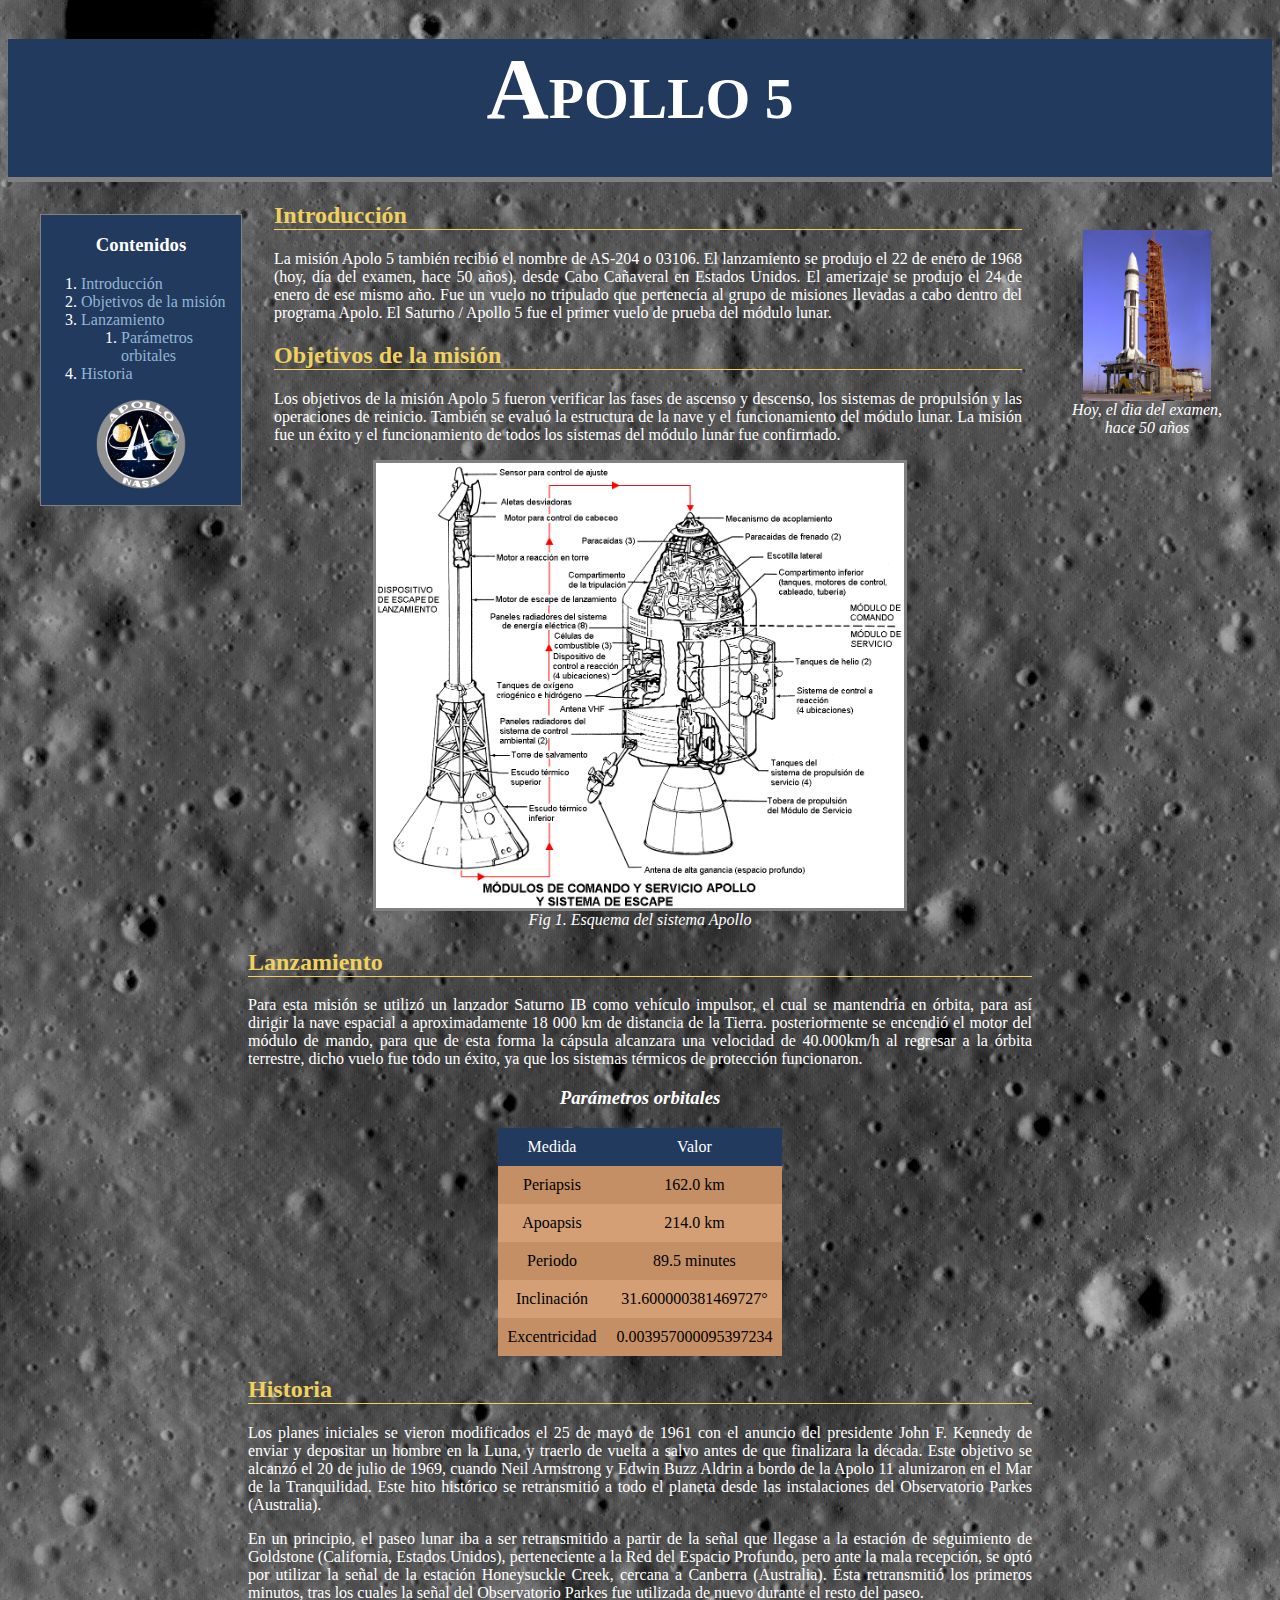
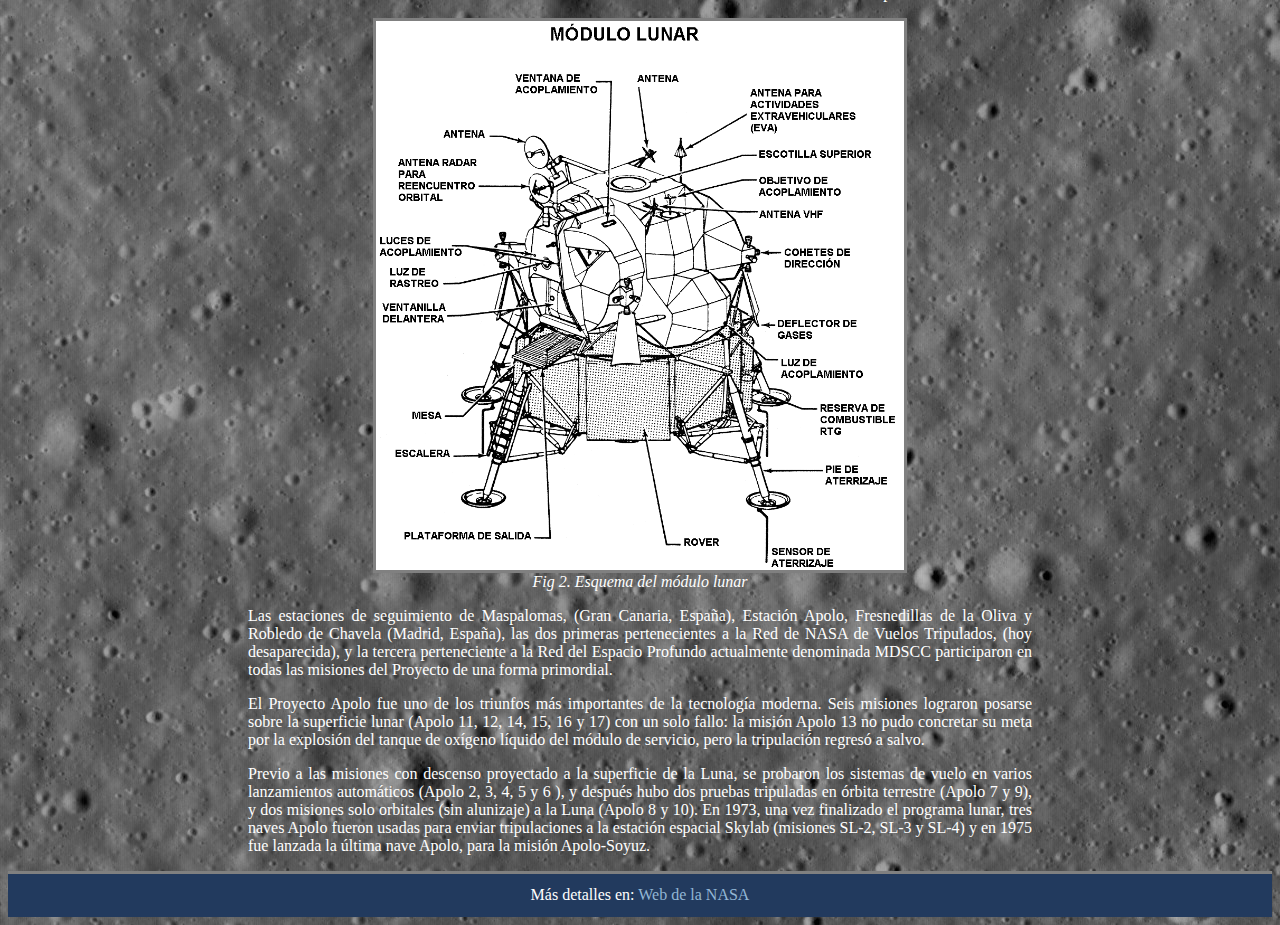
<file: Apollo 5/ExamenApollo5/public_html/index.html>
<!DOCTYPE html>
<!--
To change this license header, choose License Headers in Project Properties.
To change this template file, choose Tools | Templates
and open the template in the editor.
-->
<html>
    <head>
        <title>Apollo 5</title>
        <link rel="icon" href="./img/logo.png" type="image/png">
        <!-- CSS -->
        <link rel="stylesheet" href="style.css"/>
        <meta charset="UTF-8">
    </head>
    <body>
        <header>
            <h1>APOLLO 5</h1>
        </header>
        <nav>
            <h3>Contenidos</h3>
            <ol>
                <li><a href="#introduction">Introducci&oacute;n</a></li>
                <li><a href="#objetives">Objetivos de la misi&oacute;n</a></li>
                <li><a href="#lanzamiento">Lanzamiento</a>
                    <ol>
                        <li><a href="#parametros">Par&aacute;metros orbitales</a></li>
                    </ol></li>
                <li><a href="#history">Historia</a></li>
            </ol>
            <figure>
                <img src="./img/logo.png" alt="logo nasa"/>
            </figure>
        </nav>
        <aside>
            <figure>
                <img src = "./img/imagen1.jpg" alt="cohete"/>
                <figcaption>
                    Hoy, el dia del examen, hace 50 a&ntilde;os 
                </figcaption>
            </figure>
        </aside>
        <main>
            <section id = "introduction">
                <h2>Introducci&oacute;n</h2>
                <p>La misi&oacute;n Apolo 5 tambi&eacute;n recibi&oacute; el nombre de AS-204 o 03106. 
                    El lanzamiento se produjo el 22 de enero de 1968 
                    (hoy, d&iacute;a del examen, hace 50 años), desde Cabo Cañaveral en Estados Unidos. 
                    El amerizaje se produjo el 24 de enero de ese mismo a&ntilde;o. 
                    Fue un vuelo no tripulado que pertenecía al grupo de misiones llevadas a cabo dentro del programa Apolo. 
                    El Saturno / Apollo 5 fue el primer vuelo de prueba del m&oacute;dulo lunar.</p>
            </section>
            <section id = "objetives">
                <h2>Objetivos de la misi&oacute;n</h2>
                <p>Los objetivos de la misi&oacute;n Apolo 5 fueron verificar las fases de ascenso y descenso, 
                    los sistemas de propulsi&oacute;n y las operaciones de reinicio. 
                    También se evalu&oacute; la estructura de la nave y el funcionamiento del m&oacute;dulo lunar. 
                    La misi&oacute;n fue un &eacute;xito y el funcionamiento de todos los sistemas del m&oacute;dulo lunar fue confirmado.</p>
                <figure>
                    <img src = "./img/imagen2.png" alt="esquema del sistema apollo"/>
                    <figcaption>
                        Fig 1. Esquema del sistema Apollo 
                    </figcaption>
                </figure>
            </section>
            <section id = "lanzamiento">
                <h2>Lanzamiento</h2>
                <p>Para esta misi&oacute;n se utiliz&oacute; un lanzador Saturno IB como veh&iacute;culo impulsor, 
                    el cual se mantendr&iacute;a en &oacute;rbita, para as&iacute; dirigir la nave espacial a aproximadamente 
                    18 000 km de distancia de la Tierra. posteriormente se encendi&oacute; el motor del m&oacute;dulo de mando, 
                    para que de esta forma la c&aacute;psula alcanzara una velocidad de 40.000km/h al 
                    regresar a la &oacute;rbita terrestre, dicho vuelo fue todo un &eacute;xito, ya que los sistemas 
                    t&eacute;rmicos de protecci&oacute;n funcionaron.</p>
                <article id="parametros">
                    <h3>Par&aacute;metros orbitales</h3>
                    <table>
                        <thead>
                            <tr><td>Medida</td>
                                <td>Valor</td></tr>
                        </thead>
                        <tbody>
                            <tr>
                                <td>Periapsis</td>
                                <td>162.0 km</td>
                            </tr>
                            <tr>
                                <td>Apoapsis</td>
                                <td>214.0 km</td>
                            </tr>
                            <tr>
                                <td>Periodo</td>
                                <td>89.5 minutes</td>
                            </tr>
                            <tr>
                                <td>Inclinaci&oacute;n</td>
                                <td>31.600000381469727°</td>
                            </tr>
                            <tr>
                                <td>Excentricidad</td>
                                <td>0.003957000095397234</td>
                            </tr>
                        </tbody>
                    </table>
                </article>
            </section>
            <section id = "history">
                <h2>Historia</h2>
                <p>Los planes iniciales se vieron modificados el 25 de mayo de 1961 con el anuncio del 
                    presidente John F. Kennedy de enviar y depositar un hombre en la Luna, 
                    y traerlo de vuelta a salvo antes de que finalizara la d&eacute;cada. 
                    Este objetivo se alcanz&oacute; el 20 de julio de 1969, cuando Neil Armstrong y Edwin Buzz Aldrin 
                    a bordo de la Apolo 11 alunizaron en el Mar de la Tranquilidad. 
                    Este hito hist&oacute;rico se retransmiti&oacute; a todo el planeta desde las instalaciones 
                    del Observatorio Parkes (Australia).</p>
                <p>En un principio, el paseo lunar iba a ser retransmitido a partir de la se&ntilde;al que 
                    llegase a la estaci&oacute;n de seguimiento de Goldstone (California, Estados Unidos), 
                    perteneciente a la Red del Espacio Profundo, pero ante la mala recepci&oacute;n, 
                    se opt&oacute; por utilizar la se&ntilde;al de la estaci&oacute;n Honeysuckle Creek, 
                    cercana a Canberra (Australia). &Eacute;sta retransmiti&oacute; los primeros minutos, 
                    tras los cuales la se&ntilde;al del Observatorio Parkes fue utilizada de nuevo durante el resto del paseo.</p>
                <figure>
                    <img src = "./img/imagen3.png" alt="esquema del modulo lunar"/>
                    <figcaption>
                        Fig 2. Esquema del m&oacute;dulo lunar 
                    </figcaption>
                </figure>
                <p>Las estaciones de seguimiento de Maspalomas, (Gran Canaria, Espa&ntilde;a), Estación Apolo, 
                    Fresnedillas de la Oliva y Robledo de Chavela (Madrid, Espa&ntilde;a), 
                    las dos primeras pertenecientes a la Red de NASA de Vuelos Tripulados, (hoy desaparecida), 
                    y la tercera perteneciente a la Red del Espacio Profundo actualmente denominada MDSCC participaron 
                    en todas las misiones del Proyecto de una forma primordial.</p>
                <p>El Proyecto Apolo fue uno de los triunfos m&aacute;s importantes de la tecnolog&iacute;a moderna. 
                    Seis misiones lograron posarse sobre la superficie lunar (Apolo 11, 12, 14, 15, 16 y 17) con un solo fallo: 
                    la misi&oacute;n Apolo 13 no pudo concretar su meta por la explosi&oacute;n del tanque de ox&iacute;geno
                    l&iacute;quido del m&oacute;dulo de servicio, pero la tripulaci&oacute;n regres&oacute; a salvo.</p>
                <p>Previo a las misiones con descenso proyectado a la superficie de la Luna, 
                    se probaron los sistemas de vuelo en varios lanzamientos autom&aacute;ticos 
                    (Apolo 2, 3, 4, 5 y 6 ), y despu&eacute;s hubo dos pruebas tripuladas en &oacute;rbita terrestre 
                    (Apolo 7 y 9), y dos misiones solo orbitales (sin alunizaje) a la Luna (Apolo 8 y 10). 
                    En 1973, una vez finalizado el programa lunar, 
                    tres naves Apolo fueron usadas para enviar tripulaciones a la estaci&oacute;n espacial Skylab
                    (misiones SL-2, SL-3 y SL-4) y en 1975 fue lanzada la &uacute;ltima nave Apolo, para la misi&oacute;n Apolo-Soyuz.</p>
            </section>
        </main>
        <footer>
            M&aacute;s detalles en: 
            <a href="https://es.wikipedia.org/wiki/NASA">Web de la NASA</a>
        </footer>
    </body>
</html>
</file>
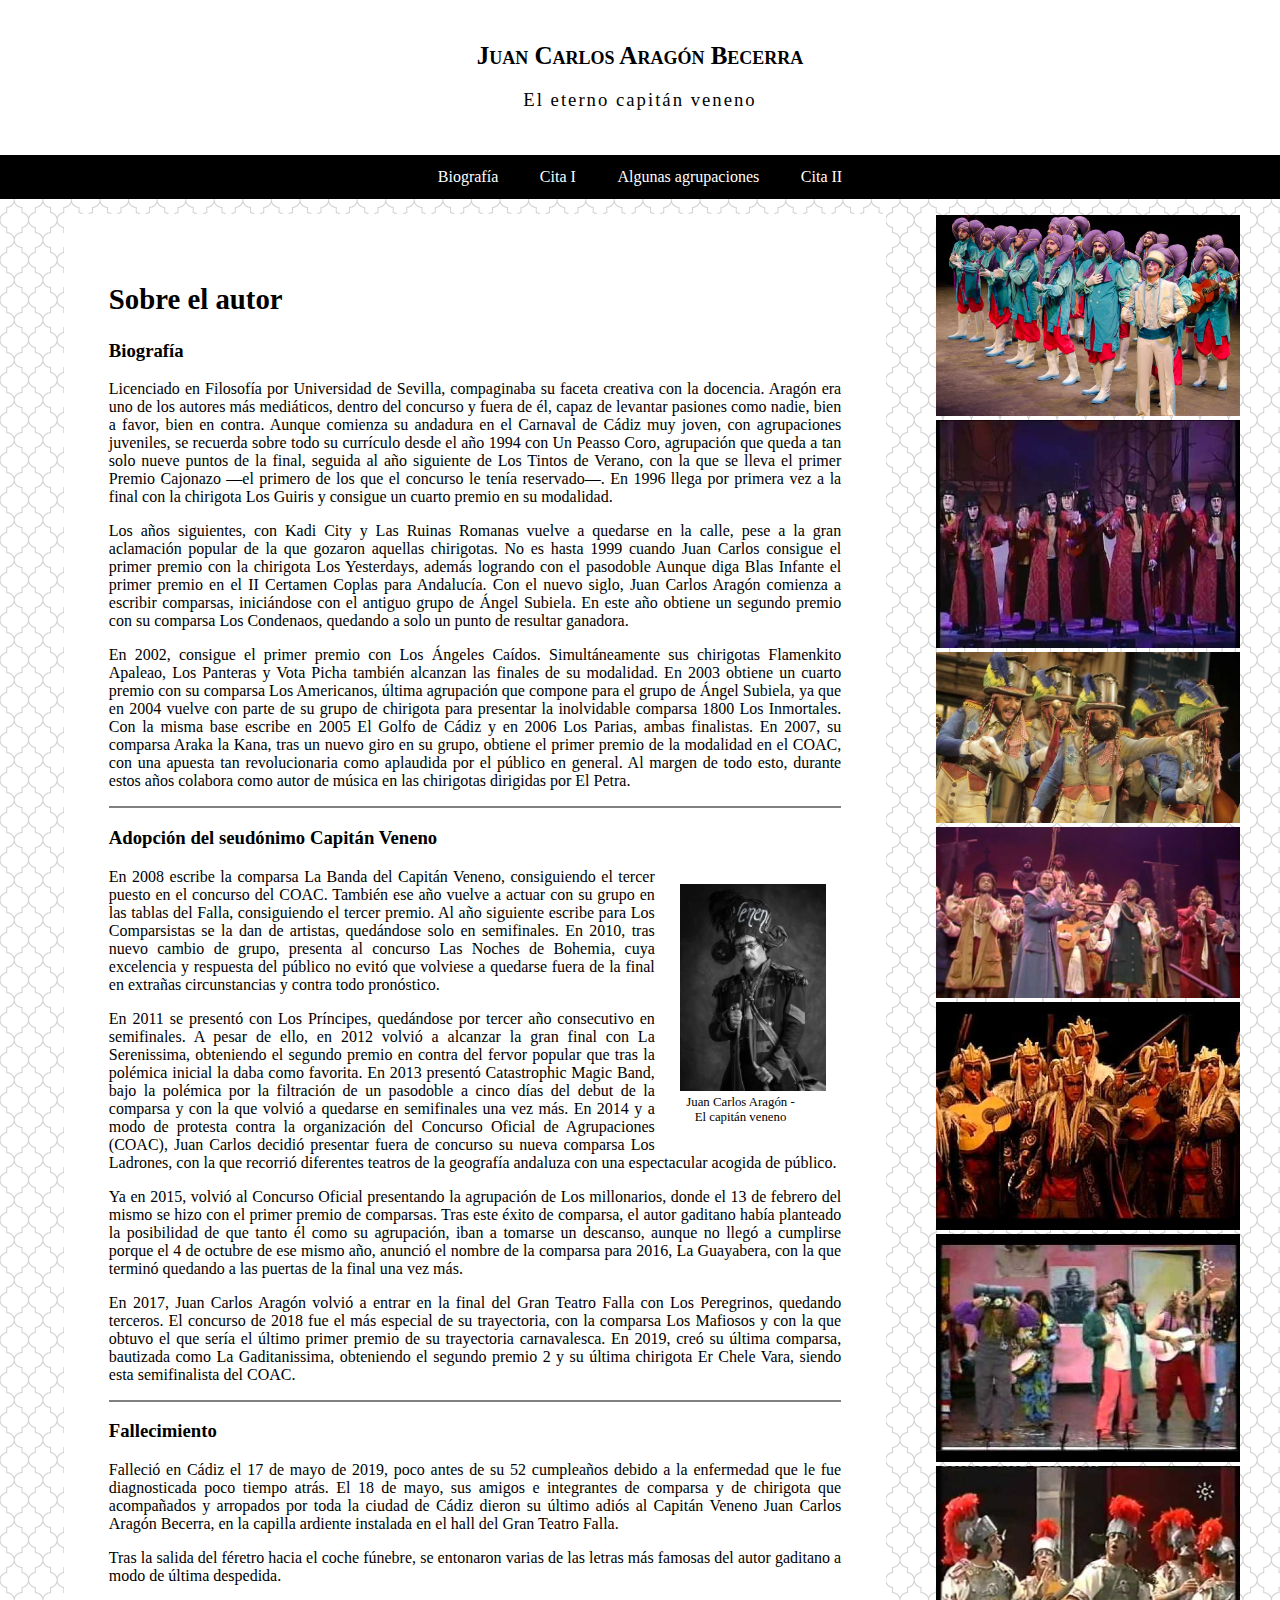
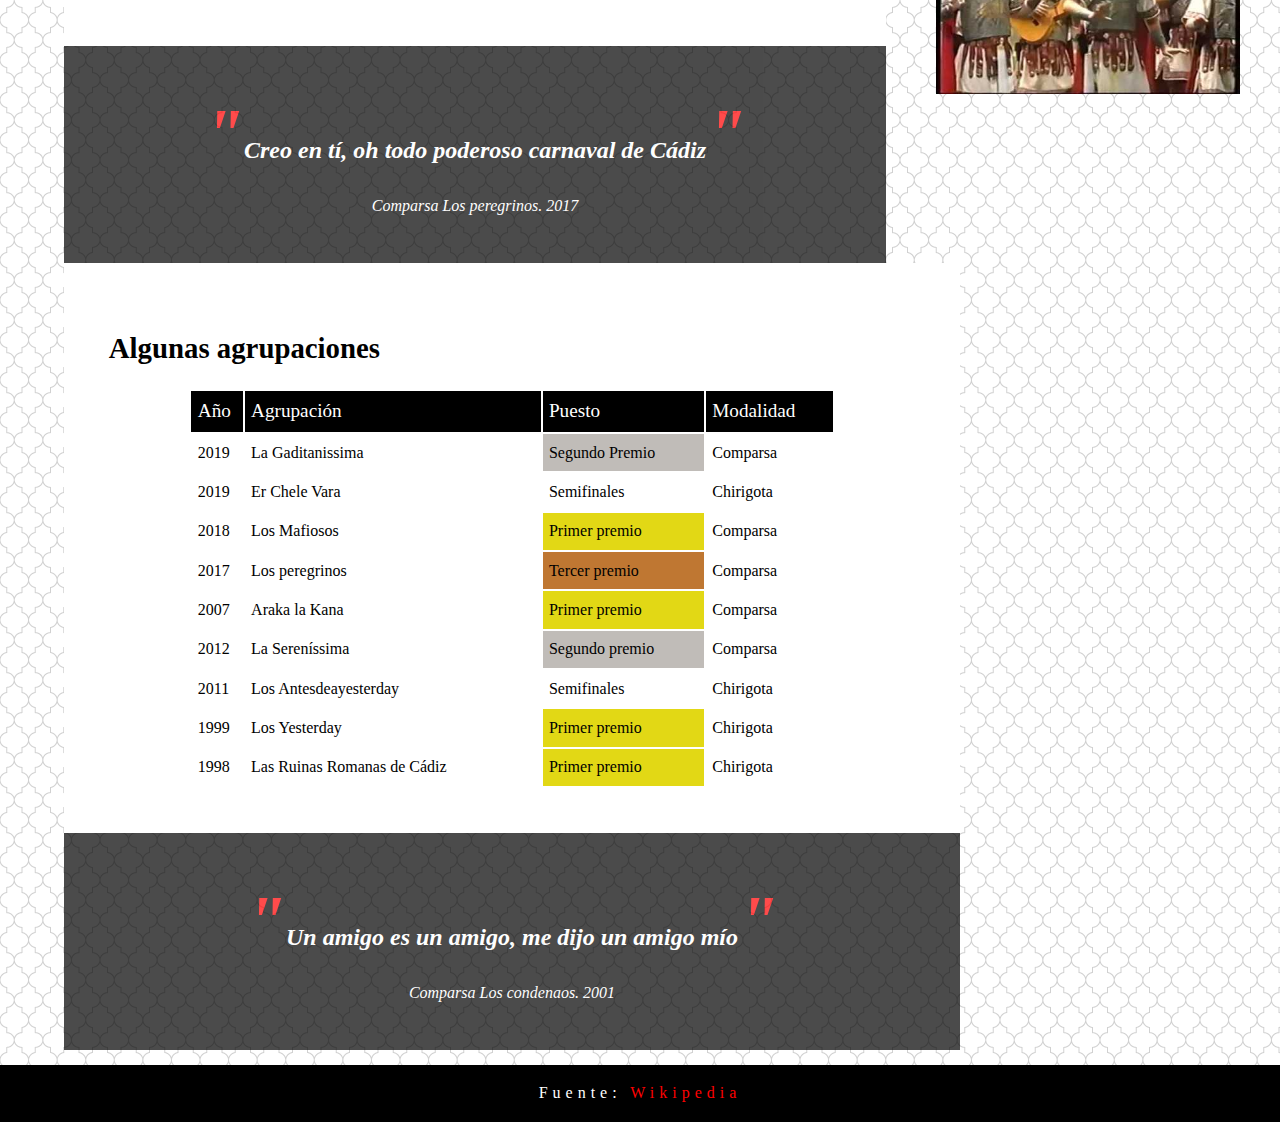
<file: Carnaval Cádiz/ExamenCadiz/public_html/index.html>
<!DOCTYPE html>
<!--
To change this license header, choose License Headers in Project Properties.
To change this template file, choose Tools | Templates
and open the template in the editor.
-->
<html>
    <head>
        <title>Juan Carlos Arag&oacute;n Becerra</title>
        <meta charset="UTF-8">
        <link rel="stylesheet" href="style.css"/>
    </head>
    <body>
        <header>
            <h1>Juan Carlos Arag&oacute;n Becerra</h1>
            <hgroup>
                <h3>El eterno capit&aacute;n veneno</h3>
            </hgroup>
        </header>
        <nav>
            <ul>
                <li><a href="#bio">Biograf&iacute;a</a></li>
                <li><a href="#cita1">Cita I</a></li>
                <li><a href="#agrupaciones">Algunas agrupaciones</a></li>
                <li><a href="#cita2">Cita II</a></li>
            </ul>
        </nav>
        <aside>
            <figure>
                <img src="./img/araka.jpg" alt="araka"/>
                <img src="./img/inmortales.jpg" alt="inmortales"/>
                <img src="./img/losmillonarios.jpg" alt="losmillonarios"/>
                <img src="./img/condenaos.jpg" alt="condenaos"/>
                <img src="./img/losprincipes.jpg" alt="losprincipes"/>
                <img src="./img/yesterday.jpg" alt="yesterday"/>
                <img src="./img/ruinas.jpg" alt="ruinas"/>
            </figure>
        </aside>
        <main>
            <section class="fondoBlanco">
                <h2>Sobre el autor</h2>
                <article id="bio">
                    <h3>Biograf&iacute;a</h3>
                    <p>Licenciado en Filosof&iacute;a por Universidad de Sevilla, compaginaba su faceta creativa con la docencia. 
                        Arag&oacute;n era uno de los autores m&aacute;s medi&aacute;ticos, dentro del concurso y fuera de &eacute;l,
                        capaz de levantar pasiones como nadie, bien a favor, bien en contra. 
                        Aunque comienza su andadura en el Carnaval de C&aacute;diz muy joven, con agrupaciones juveniles, 
                        se recuerda sobre todo su curr&iacute;culo desde el a&ntilde;o 1994 con Un Peasso Coro, 
                        agrupaci&oacute;n que queda a tan solo nueve puntos de la final, seguida al a&ntilde;o
                        siguiente de Los Tintos de Verano, con la que se lleva el primer Premio Cajonazo
                        —el primero de los que el concurso le ten&iacute;a reservado—. 
                        En 1996 llega por primera vez a la final con la chirigota Los Guiris y consigue un cuarto premio 
                        en su modalidad.</p>
                    <p>Los a&ntilde;os siguientes, con Kadi City y Las Ruinas Romanas vuelve a quedarse en la calle, 
                        pese a la gran aclamaci&oacute;n popular de la que gozaron aquellas chirigotas. 
                        No es hasta 1999 cuando Juan Carlos consigue el primer premio con la chirigota Los Yesterdays, 
                        adem&aacute;s logrando con el pasodoble Aunque diga Blas Infante el primer premio en el II 
                        Certamen Coplas para Andaluc&iacute;a. Con el nuevo siglo, Juan Carlos Arag&oacute;n
                        comienza a escribir comparsas, inici&aacute;ndose con el antiguo grupo de &Aacute;ngel Subiela. 
                        En este a&ntilde;o obtiene un segundo premio con su comparsa Los Condenaos, 
                        quedando a solo un punto de resultar ganadora.</p>
                    <p>En 2002, consigue el primer premio con Los &Aacute;ngeles Ca&iacute;dos. 
                        Simult&aacute;neamente sus chirigotas Flamenkito Apaleao, Los Panteras y Vota Picha tambi&eacute;n 
                        alcanzan las finales de su modalidad. En 2003 obtiene un cuarto premio con su comparsa Los Americanos, 
                        &uacute;ltima agrupaci&oacute;n que compone para el grupo de &Aacute;ngel Subiela, 
                        ya que en 2004 vuelve con parte de su grupo de chirigota para presentar la inolvidable 
                        comparsa 1800 Los Inmortales. Con la misma base escribe en 2005 El Golfo de Cádiz y en 2006 Los Parias, 
                        ambas finalistas. En 2007, su comparsa Araka la Kana, tras un nuevo giro en su grupo, 
                        obtiene el primer premio de la modalidad en el COAC, con una apuesta tan revolucionaria 
                        como aplaudida por el p&uacute;blico en general. Al margen de todo esto, 
                        durante estos a&ntilde;os colabora como autor de m&uacute;sica en las chirigotas dirigidas por El Petra.</p>
                </article>
                <article class="separador">
                    <h3>Adopci&oacute;n del seud&oacute;nimo Capit&aacute;n Veneno</h3>
                    <figure>
                        <img src="./img/jca.jpg" alt="ruinas"/>
                        <figcaption>
                            Juan Carlos Arag&oacute;n - El capit&aacute;n veneno
                        </figcaption>
                    </figure>
                    <p>En 2008 escribe la comparsa La Banda del Capit&aacute;n Veneno, 
                        consiguiendo el tercer puesto en el concurso del COAC. Tambi&eacute;n ese a&ntilde;o 
                        vuelve a actuar con su grupo en las tablas del Falla, consiguiendo el tercer premio. 
                        Al a&ntilde;o siguiente escribe para Los Comparsistas se la dan de artistas, qued&aacute;ndose 
                        solo en semifinales. En 2010, tras nuevo cambio de grupo, presenta al concurso Las Noches de Bohemia, 
                        cuya excelencia y respuesta del p&uacute;blico no evit&oacute; que volviese a quedarse fuera 
                        de la final en extra&ntilde;as circunstancias y contra todo pron&oacute;stico.</p>
                    <p>En 2011 se present&oacute; con Los Pr&iacute;ncipes, qued&aacute;ndose por tercer a&ntilde;o 
                        consecutivo en semifinales. A pesar de ello, en 2012 volvi&oacute; a alcanzar la gran final con 
                        La Serenissima, obteniendo el segundo premio en contra del fervor popular que tras la pol&eacute;mica 
                        inicial la daba como favorita. En 2013 present&oacute; Catastrophic Magic Band, 
                        bajo la pol&eacute;mica por la filtraci&oacute;n de un pasodoble a cinco días del 
                        debut de la comparsa y con la que volvi&oacute; a quedarse en semifinales una vez m&aacute;s. 
                        En 2014 y a modo de protesta contra la organizaci&oacute;n del Concurso Oficial de Agrupaciones (COAC), 
                        Juan Carlos decidi&oacute; presentar fuera de concurso su nueva comparsa Los Ladrones, 
                        con la que recorri&oacute; diferentes teatros de la geograf&iacute;a andaluza con una espectacular 
                        acogida de p&uacute;blico.</p>
                    <p>Ya en 2015, volvi&oacute; al Concurso Oficial presentando la agrupación de Los millonarios, 
                        donde el 13 de febrero del mismo se hizo con el primer premio de comparsas. 
                        Tras este &eacute;xito de comparsa, el autor gaditano hab&iacute;a planteado la posibilidad 
                        de que tanto &eacute;l como su agrupaci&oacute;n, iban a tomarse un descanso, aunque no lleg&oacute; a 
                        cumplirse porque el 4 de octubre de ese mismo a&ntilde;o, anunci&oacute; el 
                        nombre de la comparsa para 2016, La Guayabera, con la que termin&oacute; quedando a las 
                        puertas de la final una vez m&aacute;s.</p>
                    <p>En 2017, Juan Carlos Arag&oacute;n volvi&oacute; a entrar en la final del Gran Teatro 
                        Falla con Los Peregrinos, quedando terceros. El concurso de 2018 fue el m&aacute;s especial 
                        de su trayectoria, con la comparsa Los Mafiosos y con la que obtuvo el que ser&iacute;a el 
                        &uacute;ltimo primer premio de su trayectoria carnavalesca. 
                        En 2019, cre&oacute; su &uacute;ltima comparsa, bautizada como La Gaditanissima, 
                        obteniendo el segundo premio 2​ y su &uacute;ltima chirigota Er Chele Vara, 
                        siendo esta semifinalista del COAC.</p>
                </article>
                <article class="separador">
                    <h3>Fallecimiento</h3>
                    <p>Falleci&oacute; en C&aacute;diz el 17 de mayo de 2019, poco antes de su 52 cumplea&ntilde;os 
                        debido a la enfermedad que le fue diagnosticada poco tiempo atr&aacute;s. El 18 de mayo, 
                        sus amigos e integrantes de comparsa y de chirigota que acompa&ntilde;ados y arropados 
                        por toda la ciudad de C&aacute;diz dieron su &uacute;ltimo adi&oacute;s al Capit&aacute;n 
                        Veneno Juan Carlos Arag&oacute;n Becerra, en la capilla ardiente instalada en el hall del Gran Teatro Falla.</p>
                    <p>Tras la salida del f&eacute;retro hacia el coche f&uacute;nebre, se entonaron varias de las 
                        letras m&aacute;s famosas del autor gaditano a modo de &uacute;ltima despedida.</p>
                </article>
            </section>
            <section id="cita1" class="cita">
                <h2>Creo en t&iacute;, oh todo poderoso carnaval de C&aacute;diz</h2>
                <h4>Comparsa Los peregrinos. 2017</h4>
            </section>
            <section id="agrupaciones" class="fondoBlanco">
                <h2>Algunas agrupaciones</h2>
                <table>
                    <thead>
                        <tr>
                            <td>A&ntilde;o</td>
                            <td>Agrupaci&oacute;n</td>
                            <td>Puesto</td>
                            <td>Modalidad</td>
                        </tr>
                    </thead>
                    <tbody>
                        <tr>
                            <td>2019 </td>
                            <td>La Gaditanissima</td>
                            <td class="segundoPremio">Segundo Premio</td>
                            <td>Comparsa</td>
                        </tr>
                        <tr>
                            <td>2019 </td>
                            <td>Er Chele Vara</td>
                            <td>Semifinales </td>
                            <td>Chirigota</td>
                        </tr>
                        <tr>
                            <td>2018 </td>
                            <td>Los Mafiosos</td>
                            <td class="primerPremio">Primer premio</td>
                            <td>Comparsa</td>
                        </tr>
                        <tr>
                            <td>2017</td>
                            <td>Los peregrinos</td>
                            <td class="tercerPremio">Tercer premio</td>
                            <td>Comparsa</td>
                        </tr>
                        <tr>
                            <td>2007</td>
                            <td>Araka la Kana</td>
                            <td class="primerPremio">Primer premio</td>
                            <td>Comparsa</td>
                        </tr>
                        <tr>
                            <td>2012</td>
                            <td>La Seren&iacute;ssima</td>
                            <td class="segundoPremio">Segundo premio</td>
                            <td>Comparsa</td>
                        </tr>
                        <tr>
                            <td>2011</td>
                            <td>Los Antesdeayesterday</td>
                            <td>Semifinales</td>
                            <td>Chirigota</td>
                        </tr>
                        <tr>
                            <td>1999</td>
                            <td>Los Yesterday</td>
                            <td class="primerPremio">Primer premio</td>
                            <td>Chirigota</td>
                        </tr>
                        <tr>
                            <td>1998 </td>
                            <td>Las Ruinas Romanas de C&aacute;diz</td>
                            <td class="primerPremio">Primer premio</td>
                            <td>Chirigota</td>
                        </tr>
                    </tbody>
                </table>
            </section>
            <section id="cita2" class="cita">
                <h2>Un amigo es un amigo, me dijo un amigo m&iacute;o</h2>
                <h4>Comparsa Los condenaos. 2001</h4>
            </section>
        </main>
        <footer>
            Fuente: <a href="https://es.wikipedia.org/wiki/Juan_Carlos_Arag%C3%B3n_Becerra">Wikipedia</a>
        </footer>
    </body>
</html>
</file>
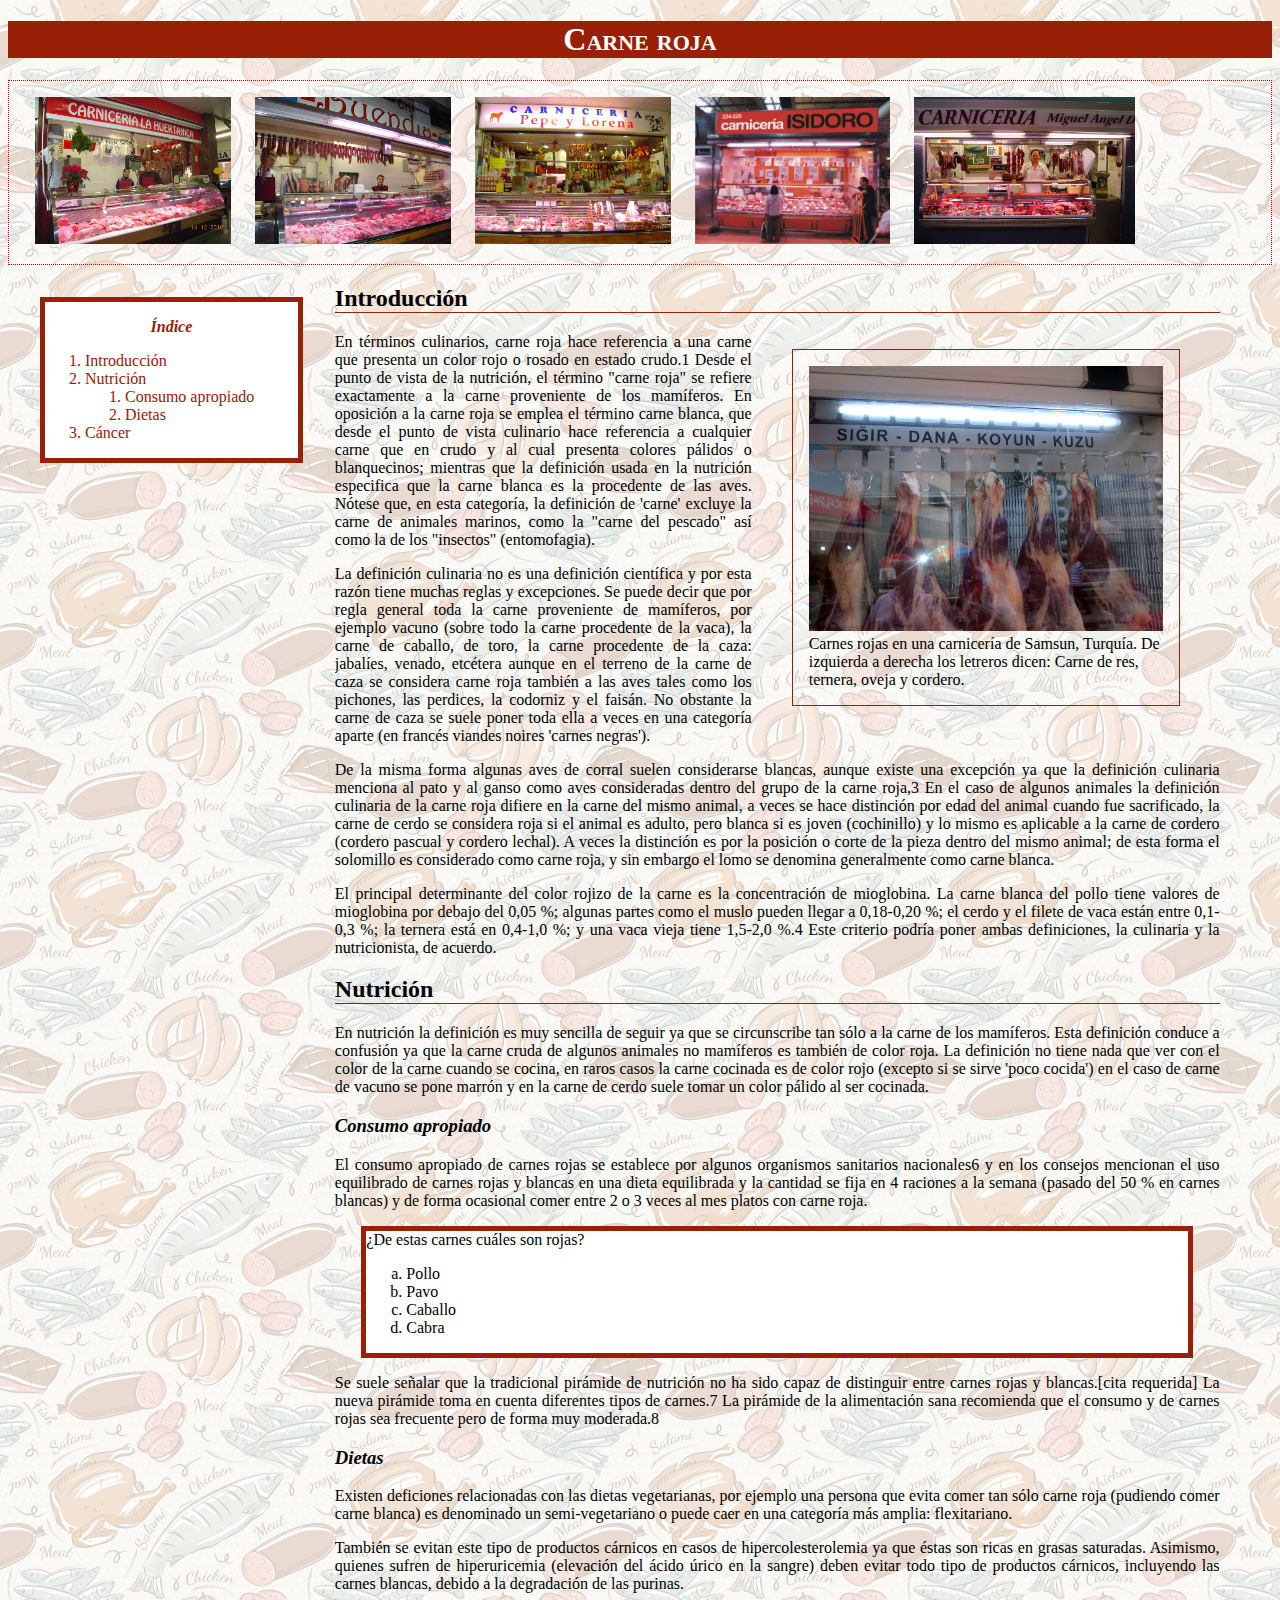
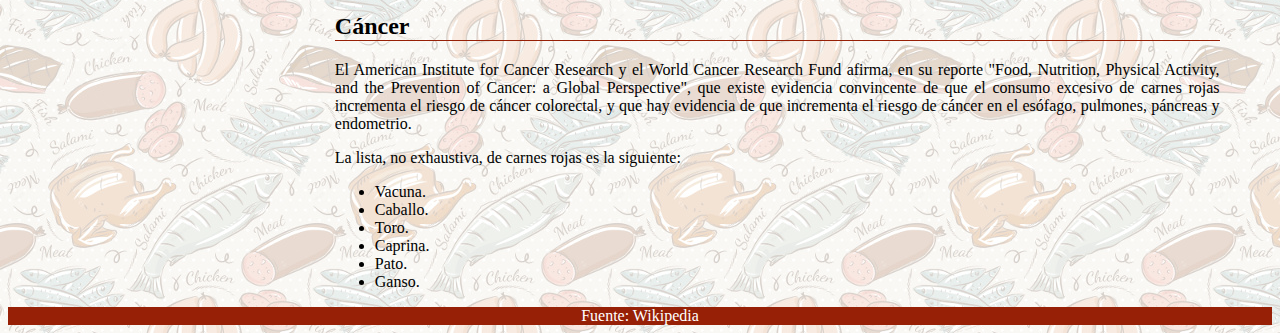
<file: Carne roja/ExamenRedMeat/public_html/index.html>
<!DOCTYPE html>
<!--
To change this license header, choose License Headers in Project Properties.
To change this template file, choose Tools | Templates
and open the template in the editor.
-->
<html>
    <head>
        <title>CARNE ROJA</title>
        <meta charset="UTF-8">
        <link rel="stylesheet" href="style.css"/>
    </head>
    <body>
        <header>
            <h1>Carne roja</h1>
        </header>
        <aside>
            <figure>
                <img src="./img/1.jpg" alt="1"/>
                <img src="./img/2.jpg" alt="2"/>
                <img src="./img/3.jpg" alt="3"/>
                <img src="./img/4.jpg" alt="4"/>
                <img src="./img/5.jpg" alt="5"/>
            </figure>
        </aside>
        <nav>
            <h3>&Iacute;ndice</h3>
            <ol>
                <li><a href="#intro">Introducci&oacute;n</a></li>
                <li><a href="#nutri">Nutrici&oacute;n</a>
                    <ol>
                        <li><a href="#consumo">Consumo apropiado</a></li>
                        <li><a href="#dieta">Dietas</a></li>
                    </ol></li>
                <li><a href="#cancer">C&aacute;ncer</a></li>
            </ol>
        </nav>
        <main>
            <section id="intro">
                <h2>Introducci&oacute;n</h2>
                <figure>
                    <img src="./img/kasap.jpg" alt="kasap"/>
                    <figcaption>
                        Carnes rojas en una carnicer&iacute;a de Samsun, Turqu&iacute;a. 
                        De izquierda a derecha los letreros dicen: Carne de res, ternera, oveja y cordero.
                    </figcaption>
                </figure>
                <p>En t&eacute;rminos culinarios, carne roja hace referencia a una carne que presenta un color rojo o 
                    rosado en estado crudo.1 Desde el punto de vista de la nutrici&oacute;n, el término "carne roja" 
                    se refiere exactamente a la carne proveniente de los mam&iacute;feros. En oposici&oacute;n 
                    a la carne roja se emplea el t&eacute;rmino carne blanca, que desde el punto de vista culinario
                    hace referencia a cualquier carne que en crudo y al cual presenta colores p&aacute;lidos o blanquecinos; 
                    mientras que la definici&oacute;n usada en la nutrici&oacute;n especifica que la carne blanca 
                    es la procedente de las aves. N&oacute;tese que, en esta categor&iacute;a, la definici&oacute;n
                    de 'carne' excluye la carne de animales marinos, como la "carne del pescado" as&iacute; 
                    como la de los "insectos" (entomofagia).</p>
                <p>La definici&oacute;n culinaria no es una definici&oacute;n cient&iacute;fica y por esta raz&oacute;n 
                    tiene muchas reglas y excepciones. Se puede decir que por regla general toda la carne proveniente de 
                    mam&iacute;feros, por ejemplo vacuno (sobre todo la carne procedente de la vaca), 
                    la carne de caballo, de toro, la carne procedente de la caza: jabal&iacute;es, venado, etc&eacute;tera 
                    aunque en el terreno de la carne de caza se considera carne roja tambi&eacute;n a las aves tales 
                    como los pichones, las perdices, la codorniz y el fais&aacute;n. No obstante la carne de caza 
                    se suele poner toda ella a veces en una categor&iacute;a aparte (en franc&eacute;s viandes noires
                    'carnes negras').</p>
                <p>De la misma forma algunas aves de corral suelen considerarse blancas, aunque existe una excepci&oacute;n 
                    ya que la definici&oacute;n culinaria menciona al pato y al ganso como aves consideradas 
                    dentro del grupo de la carne roja,3 En el caso de algunos animales la definición culinaria de 
                    la carne roja difiere en la carne del mismo animal, a veces se hace distinci&oacute;n por edad del 
                    animal cuando fue sacrificado, la carne de cerdo se considera roja si el animal es adulto, 
                    pero blanca si es joven (cochinillo) y lo mismo es aplicable a la carne de cordero 
                    (cordero pascual y cordero lechal). A veces la distinci&oacute;n es por la posici&oacute;n o 
                    corte de la pieza dentro del mismo animal; de esta forma el solomillo es considerado 
                    como carne roja, y sin embargo el lomo se denomina generalmente como carne blanca.</p>
                <p>El principal determinante del color rojizo de la carne es la concentraci&oacute;n de mioglobina. 
                    La carne blanca del pollo tiene valores de mioglobina por debajo del 0,05 %; 
                    algunas partes como el muslo pueden llegar a 0,18-0,20 %; el cerdo y el filete de vaca est&aacute;n 
                    entre 0,1-0,3 %; la ternera est&aacute; en 0,4-1,0 %; y una vaca vieja tiene 1,5-2,0 %.4 
                    Este criterio podr&iacute;a poner ambas definiciones, la culinaria y la nutricionista, de acuerdo.</p>
            </section>
            <section id="nutri">
                <h2>Nutrici&oacute;n</h2>
                <p>En nutrici&oacute;n la definici&oacute;n es muy sencilla de seguir ya que se circunscribe tan s&oacute;lo 
                    a la carne de los mam&iacute;feros. Esta definici&oacute;n conduce a confusión ya que la 
                    carne cruda de algunos animales no mam&iacute;feros es tambi&eacute;n de color roja. La definici&oacute;n 
                    no tiene nada que ver con el color de la carne cuando se cocina, en raros casos la carne cocinada 
                    es de color rojo (excepto si se sirve 'poco cocida') en el caso de carne de vacuno se pone marr&oacute;n 
                    y en la carne de cerdo suele tomar un color p&aacute;lido al ser cocinada.</p>
                <article id="consumo">
                    <h3>Consumo apropiado</h3>
                    <p>El consumo apropiado de carnes rojas se establece por algunos organismos sanitarios nacionales6 
                        y en los consejos mencionan el uso equilibrado de carnes rojas y blancas en una dieta equilibrada 
                        y la cantidad se fija en 4 raciones a la semana (pasado del 50 % en carnes blancas) y de 
                        forma ocasional comer entre 2 o 3 veces al mes platos con carne roja.</p>
                    <div id="preguntas">
                        ¿De estas carnes cu&aacute;les son rojas?
                        <ol>
                            <li>Pollo</li>
                            <li>Pavo</li>
                            <li>Caballo</li>
                            <li>Cabra</li>
                        </ol>
                    </div>
                    <p>Se suele se&ntilde;alar que la tradicional pir&aacute;mide de nutrici&oacute;n no 
                        ha sido capaz de distinguir entre carnes rojas y blancas.[cita requerida] 
                        La nueva pir&aacute;mide toma en cuenta diferentes tipos de carnes.7 La pir&aacute;mide de 
                        la alimentaci&oacute;n sana recomienda que el consumo y de carnes rojas sea 
                        frecuente pero de forma muy moderada.8</p>
                </article>
                <article id="dieta">
                    <h3>Dietas</h3>
                    <p>Existen deficiones relacionadas con las dietas vegetarianas, por ejemplo una persona que 
                        evita comer tan s&oacute;lo carne roja (pudiendo comer carne blanca) es denominado 
                        un semi-vegetariano o puede caer en una categor&iacute;a más amplia: flexitariano.</p>
                    <p>Tambi&eacute;n se evitan este tipo de productos c&aacute;rnicos en casos de 
                        hipercolesterolemia ya que &eacute;stas son ricas en grasas saturadas. 
                        Asimismo, quienes sufren de hiperuricemia (elevaci&oacute;n del &aacute;cido &uacute;rico 
                        en la sangre) deben evitar todo tipo de productos c&aacute;rnicos, incluyendo 
                        las carnes blancas, debido a la degradaci&oacute;n de las purinas.</p>
                </article>
            </section>
            <section id="cancer">
                <h2>C&aacute;ncer</h2>
                <p>El American Institute for Cancer Research y el World Cancer Research Fund afirma, 
                    en su reporte "Food, Nutrition, Physical Activity, and the Prevention of Cancer: a Global Perspective", 
                    que existe evidencia convincente de que el consumo excesivo de carnes rojas 
                    incrementa el riesgo de c&aacute;ncer colorectal, y que hay evidencia de que incrementa el riesgo de 
                    c&aacute;ncer en el es&oacute;fago, pulmones, p&aacute;ncreas y endometrio.</p>
                <p>La lista, no exhaustiva, de carnes rojas es la siguiente:</p>
                <ul>
                    <li>Vacuna.</li>
                    <li>Caballo.</li>
                    <li>Toro.</li>
                    <li>Caprina.</li>
                    <li>Pato.</li>
                    <li>Ganso.</li>
                </ul>
            </section>
        </main>
        <footer>
            Fuente: <a href="https://es.wikipedia.org/wiki/Carne_roja">Wikipedia</a>
        </footer>
    </body>
</html>
</file>
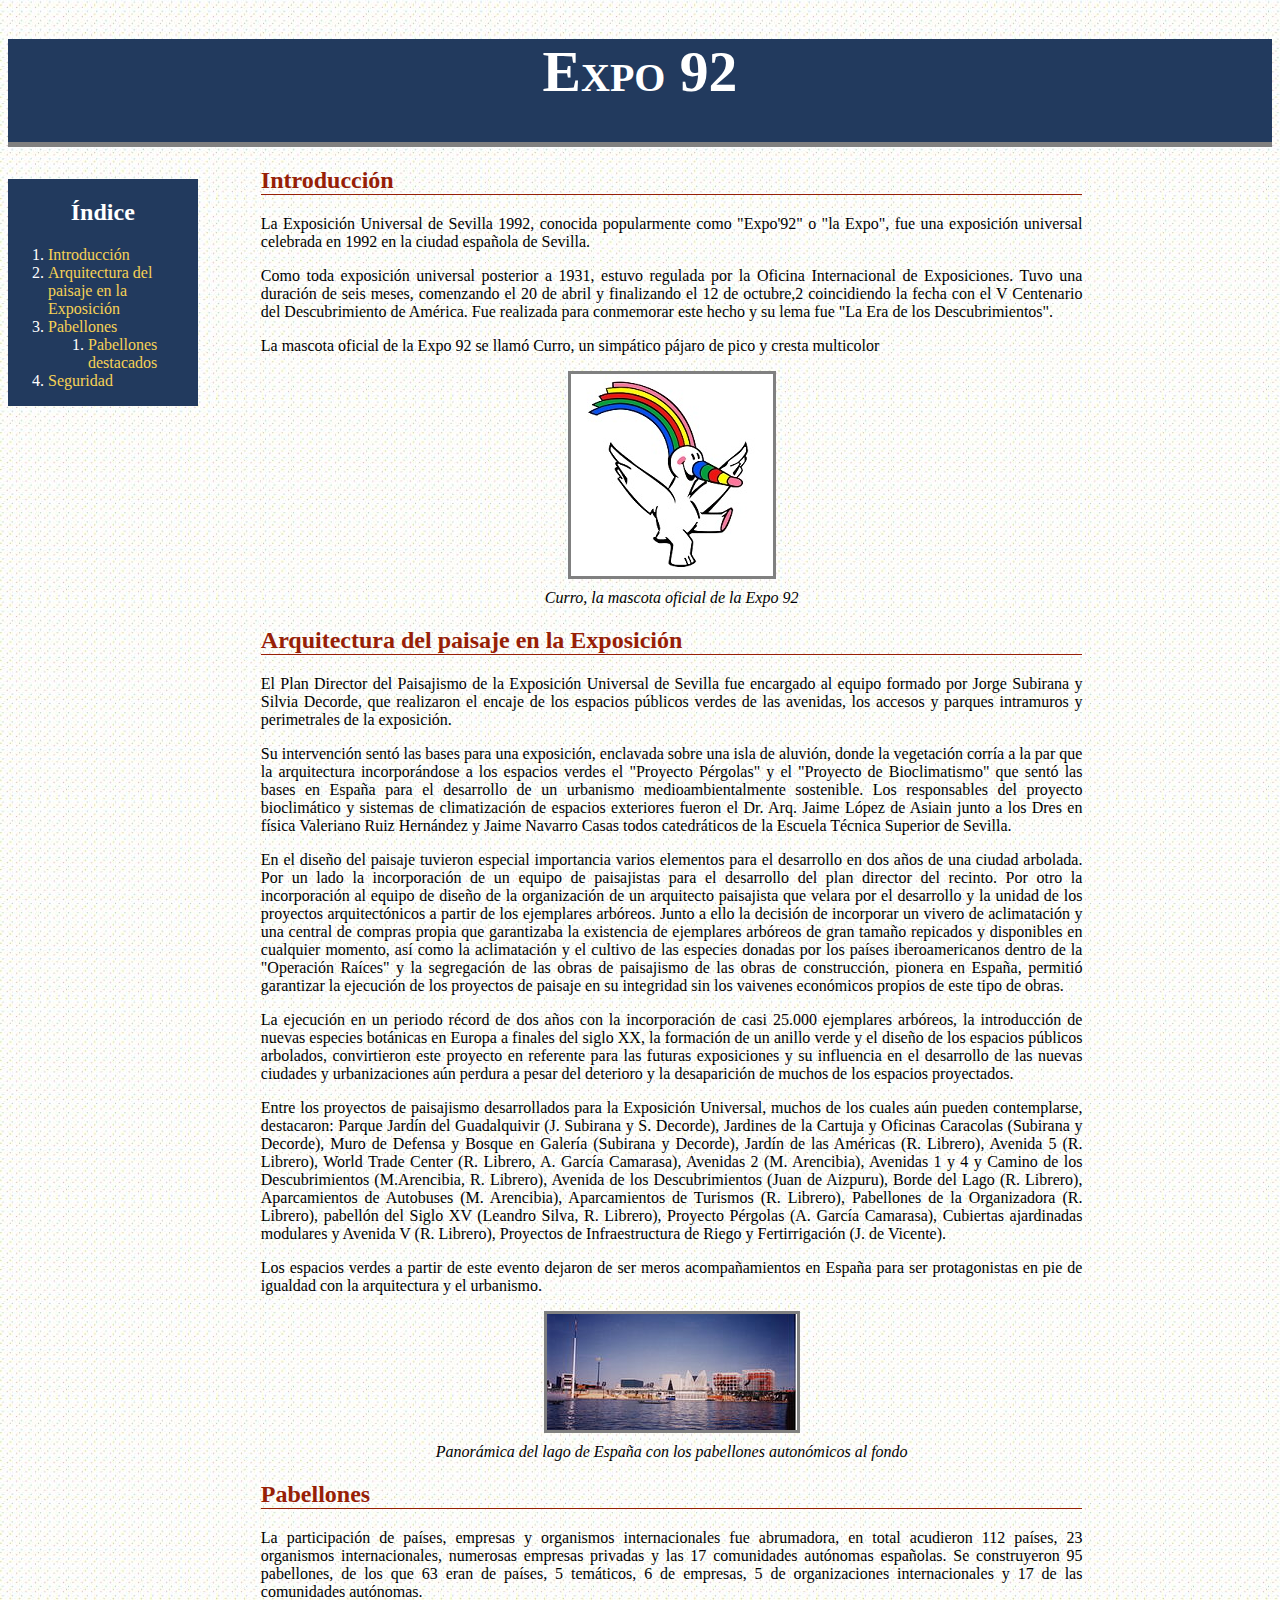
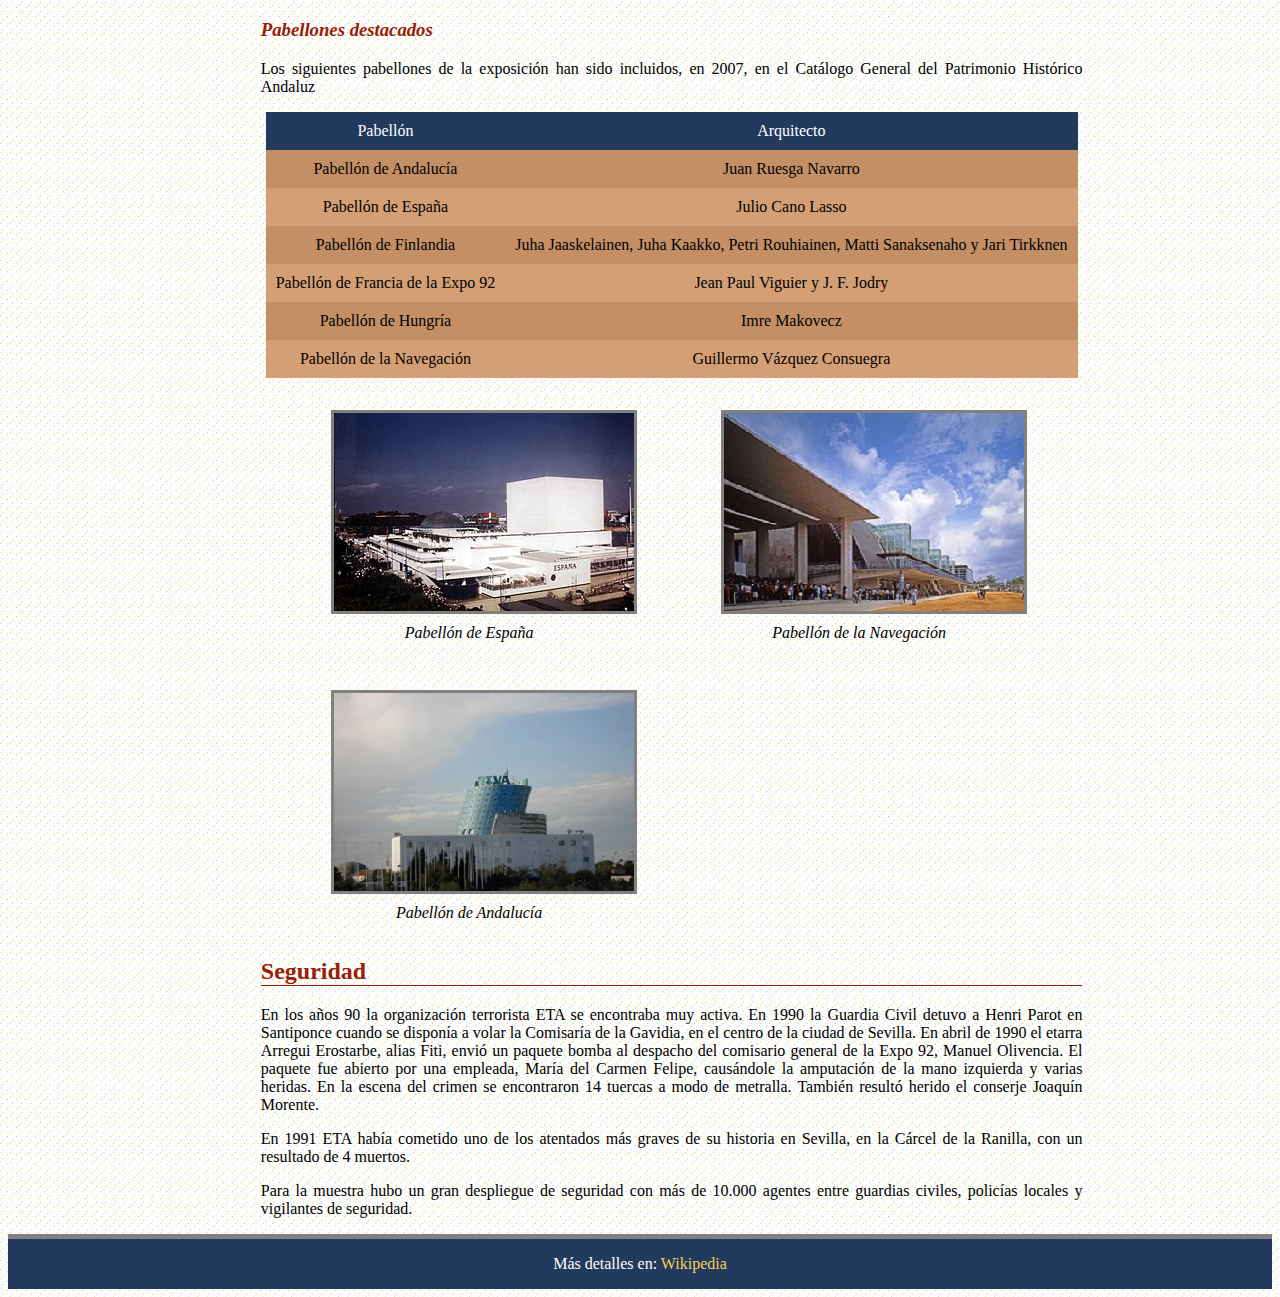
<file: Expo 92/ExamenExpo92/public_html/index.html>
<!DOCTYPE html>
<!--
To change this license header, choose License Headers in Project Properties.
To change this template file, choose Tools | Templates
and open the template in the editor.
-->
<html>
    <head>
        <title>Expo 92</title>
        <meta charset="UTF-8">
        <link rel="stylesheet" href="style.css"/>
        <link rel="icon" href="./img/imagen1.jpg" type="image/png">
    </head>
    <body>
        <header>
            <h1>Expo 92</h1>
        </header>
        <nav>
            <h2>&Iacute;ndice</h2>
            <ol>
                <li><a href="#intro">Introducci&oacute;n</a></li>
                <li><a href="#arq">Arquitectura del paisaje en la Exposici&oacute;n</a></li>
                <li><a href="#pabellones">Pabellones</a>
                    <ol>
                        <li><a href="#destacados">Pabellones destacados</a></li>
                    </ol>
                </li>
                <li><a href="#seg">Seguridad</a></li>
            </ol>
        </nav>
        <main>
            <section id="intro">
                <h2>Introducci&oacute;n</h2>
                <p>La Exposici&oacute;n Universal de Sevilla 1992, conocida popularmente como "Expo'92" o "la Expo", 
                    fue una exposici&oacute;n universal celebrada en 1992 en la ciudad espa&ntilde;ola de Sevilla.</p>
                <p>Como toda exposici&oacute;n universal posterior a 1931, estuvo regulada por la Oficina Internacional 
                    de Exposiciones. Tuvo una duraci&oacute;n de seis meses, comenzando el 20 de abril y finalizando 
                    el 12 de octubre,2​ coincidiendo la fecha con el V Centenario del Descubrimiento de Am&eacute;rica. 
                    Fue realizada para conmemorar este hecho y su lema fue "La Era de los Descubrimientos".</p>
                <p>La mascota oficial de la Expo 92 se llam&oacute; Curro, un simp&aacute;tico p&aacute;jaro de pico y 
                    cresta multicolor</p>
                <figure>
                    <img src="./img/imagen1.jpg" alt="curro"/>
                    <figcaption>
                        Curro, la mascota oficial de la Expo 92
                    </figcaption>
                </figure>
            </section>
            <section id="arq">
                <h2>Arquitectura del paisaje en la Exposici&oacute;n</h2>
                <p>El Plan Director del Paisajismo de la Exposici&oacute;n Universal de Sevilla fue encargado al 
                    equipo formado por Jorge Subirana y Silvia Decorde, que realizaron el encaje de los espacios p&uacute;blicos 
                    verdes de las avenidas, los accesos y parques intramuros y perimetrales de la exposici&oacute;n.</p>
                <p>Su intervenci&oacute;n sent&oacute; las bases para una exposici&oacute;n, enclavada sobre una isla de aluvi&oacute;n,
                    donde la vegetaci&oacute;n corr&iacute;a a la par que la arquitectura incorpor&aacute;ndose a los 
                    espacios verdes el "Proyecto Pérgolas" y el "Proyecto de Bioclimatismo" que sent&oacute; las bases 
                    en Espa&ntilde;a para el desarrollo de un urbanismo medioambientalmente sostenible. 
                    Los responsables del proyecto bioclim&aacute;tico y sistemas de climatizaci&oacute;n de espacios 
                    exteriores fueron el Dr. Arq. Jaime L&oacute;pez de Asiain junto a los Dres en f&iacute;sica Valeriano 
                    Ruiz Hern&aacute;ndez y Jaime Navarro Casas todos catedr&aacute;ticos de la Escuela T&eacute;cnica 
                    Superior de Sevilla.</p>
                <p>En el dise&ntilde;o del paisaje tuvieron especial importancia varios elementos para el desarrollo 
                    en dos a&ntilde;os de una ciudad arbolada. Por un lado la incorporaci&oacute;n de un equipo de 
                    paisajistas para el desarrollo del plan director del recinto. Por otro la incorporaci&oacute;n al 
                    equipo de dise&ntilde;o de la organizaci&oacute;n de un arquitecto paisajista que velara por el 
                    desarrollo y la unidad de los proyectos arquitect&oacute;nicos a partir de los ejemplares arb&oacute;reos. 
                    Junto a ello la decisi&oacute;n de incorporar un vivero de aclimataci&oacute;n y una central de compras 
                    propia que garantizaba la existencia de ejemplares arb&oacute;reos de gran tama&ntilde;o 
                    repicados y disponibles en cualquier momento, as&iacute; como la aclimataci&oacute;n y el cultivo 
                    de las especies donadas por los pa&iacute;ses iberoamericanos dentro de la 
                    "Operación Ra&iacute;ces" y la segregaci&oacute;n de las obras de paisajismo de las obras de 
                    construcci&oacute;n, pionera en Espa&ntilde;a, permiti&oacute; garantizar la ejecuci&oacute;n de 
                    los proyectos de paisaje en su integridad sin los vaivenes econ&oacute;micos propios de este tipo de obras.</p>
                <p>La ejecuci&oacute;n en un periodo r&eacute;cord de dos a&ntilde;os con la incorporaci&oacute;n de 
                    casi 25.000 ejemplares arb&oacute;reos, la introducci&oacute;n de nuevas especies bot&aacute;nicas 
                    en Europa a finales del siglo XX, la formaci&oacute;n de un anillo verde y el dise&ntilde;o de 
                    los espacios p&uacute;blicos arbolados, convirtieron este proyecto en referente 
                    para las futuras exposiciones y su influencia en el desarrollo de las nuevas ciudades y 
                    urbanizaciones a&uacute;n perdura a pesar del deterioro y la desaparici&oacute;n de muchos de 
                    los espacios proyectados.</p>
                <p>Entre los proyectos de paisajismo desarrollados para la Exposici&oacute;n Universal, muchos de 
                    los cuales a&uacute;n pueden contemplarse, destacaron: Parque Jard&iacute;n del Guadalquivir 
                    (J. Subirana y S. Decorde), Jardines de la Cartuja y Oficinas Caracolas (Subirana y Decorde), 
                    Muro de Defensa y Bosque en Galer&iacute;a (Subirana y Decorde), Jard&iacute;n de las Am&eacute;ricas
                    (R. Librero), Avenida 5 (R. Librero), World Trade Center (R. Librero, A. Garc&iacute;a Camarasa), 
                    Avenidas 2 (M. Arencibia), Avenidas 1 y 4 y Camino de los Descubrimientos (M.Arencibia, R. Librero), 
                    Avenida de los Descubrimientos (Juan de Aizpuru), Borde del Lago (R. Librero), 
                    Aparcamientos de Autobuses (M. Arencibia), Aparcamientos de Turismos (R. Librero), 
                    Pabellones de la Organizadora (R. Librero), pabell&oacute;n del Siglo XV (Leandro Silva, R. Librero), 
                    Proyecto P&eacute;rgolas (A. Garc&iacute;a Camarasa), Cubiertas ajardinadas modulares y 
                    Avenida V (R. Librero), Proyectos de Infraestructura de Riego y Fertirrigaci&oacute;n (J. de Vicente).</p>
                <p>Los espacios verdes a partir de este evento dejaron de ser meros acompa&ntilde;amientos en Espa&ntilde;a 
                    para ser protagonistas en pie de igualdad con la arquitectura y el urbanismo.</p>
                <figure>
                    <img src="./img/imagen2.jpg" alt="lago"/>
                    <figcaption>
                        Panor&aacute;mica del lago de Espa&ntilde;a con los pabellones auton&oacute;micos al fondo
                    </figcaption>
                </figure>
            </section>
            <section id="pabellones">
                <h2>Pabellones</h2>
                <p>La participación de pa&iacute;ses, empresas y organismos internacionales fue abrumadora, 
                    en total acudieron 112 pa&iacute;ses, 23 organismos internacionales, numerosas 
                    empresas privadas y las 17 comunidades aut&oacute;nomas espa&ntilde;olas. 
                    Se construyeron 95 pabellones, de los que 63 eran de pa&iacute;ses, 5 tem&aacute;ticos, 
                    6 de empresas, 5 de organizaciones internacionales y 17 de las comunidades aut&oacute;nomas.</p>
                <article id="destacados">
                    <h3>Pabellones destacados</h3>
                    <p>Los siguientes pabellones de la exposici&oacute;n han sido incluidos, en 2007, en 
                        el Cat&aacute;logo General del Patrimonio Hist&oacute;rico Andaluz</p>
                    <table>
                        <thead>
                            <tr>
                                <td>Pabell&oacute;n</td>
                                <td>Arquitecto</td>
                            </tr>
                        </thead>
                        <tbody>
                            <tr>
                                <td>Pabell&oacute;n de Andaluc&iacute;a</td>
                                <td>Juan Ruesga Navarro</td>
                            </tr>
                            <tr>
                                <td>Pabell&oacute;n de Espa&ntilde;a</td>
                                <td>Julio Cano Lasso</td>
                            </tr>
                            <tr>
                                <td>Pabell&oacute;n de Finlandia</td>
                                <td>Juha Jaaskelainen, Juha Kaakko, Petri Rouhiainen, Matti Sanaksenaho y Jari Tirkknen</td>
                            </tr>
                            <tr>
                                <td>Pabell&oacute;n de Francia de la Expo 92</td>
                                <td>Jean Paul Viguier y J. F. Jodry</td>
                            </tr>
                            <tr>
                                <td>Pabell&oacute;n de Hungr&iacute;a</td>
                                <td>Imre Makovecz</td>
                            </tr>
                            <tr>
                                <td>Pabell&oacute;n de la Navegaci&oacute;n</td>
                                <td>Guillermo V&aacute;zquez Consuegra</td>
                            </tr>
                        </tbody>
                    </table>
                    <figure>
                        <img src="./img/imagen3.jpg" alt="esp"/>
                        <figcaption>
                            Pabell&oacute;n de Espa&ntilde;a
                        </figcaption>
                    </figure>
                    <figure>
                        <img src="./img/imagen4.jpg" alt="nav"/>
                        <figcaption>
                            Pabell&oacute;n de la Navegaci&oacute;n
                        </figcaption>
                    </figure>
                    <figure>
                        <img src="./img/imagen5.jpg" alt="and"/>
                        <figcaption>
                            Pabell&oacute;n de Andaluc&iacute;a
                        </figcaption>
                    </figure>
                </article>
            </section>
            <section id="seg">
                <h2>Seguridad</h2>
                <p>En los a&ntilde;os 90 la organizaci&oacute;n terrorista ETA se encontraba muy activa. 
                    En 1990 la Guardia Civil detuvo a Henri Parot en Santiponce cuando se dispon&iacute;a 
                    a volar la Comisar&iacute;a de la Gavidia, en el centro de la ciudad de Sevilla. 
                    En abril de 1990 el etarra Arregui Erostarbe, alias Fiti, envi&oacute; un paquete bomba al 
                    despacho del comisario general de la Expo 92, Manuel Olivencia. El paquete fue abierto por 
                    una empleada, María del Carmen Felipe, caus&aacute;ndole la amputaci&oacute;n de la mano izquierda 
                    y varias heridas. En la escena del crimen se encontraron 14 tuercas a modo de metralla. 
                    Tambi&eacute;n result&oacute; herido el conserje Joaqu&iacute;n Morente.</p>
                <p>En 1991 ETA hab&iacute;a cometido uno de los atentados m&aacute;s graves de su historia en Sevilla, 
                    en la C&aacute;rcel de la Ranilla, con un resultado de 4 muertos.</p>
                <p>Para la muestra hubo un gran despliegue de seguridad con m&aacute;s de 10.000 agentes 
                    entre guardias civiles, polic&iacute;as locales y vigilantes de seguridad.</p>
            </section>
        </main>
        <footer>
            M&aacute;s detalles en: 
            <a href="https://es.wikipedia.org/wiki/Exposici%C3%B3n_Universal_de_Sevilla_(1992)">Wikipedia</a>
        </footer>
    </body>
</html>
</file>
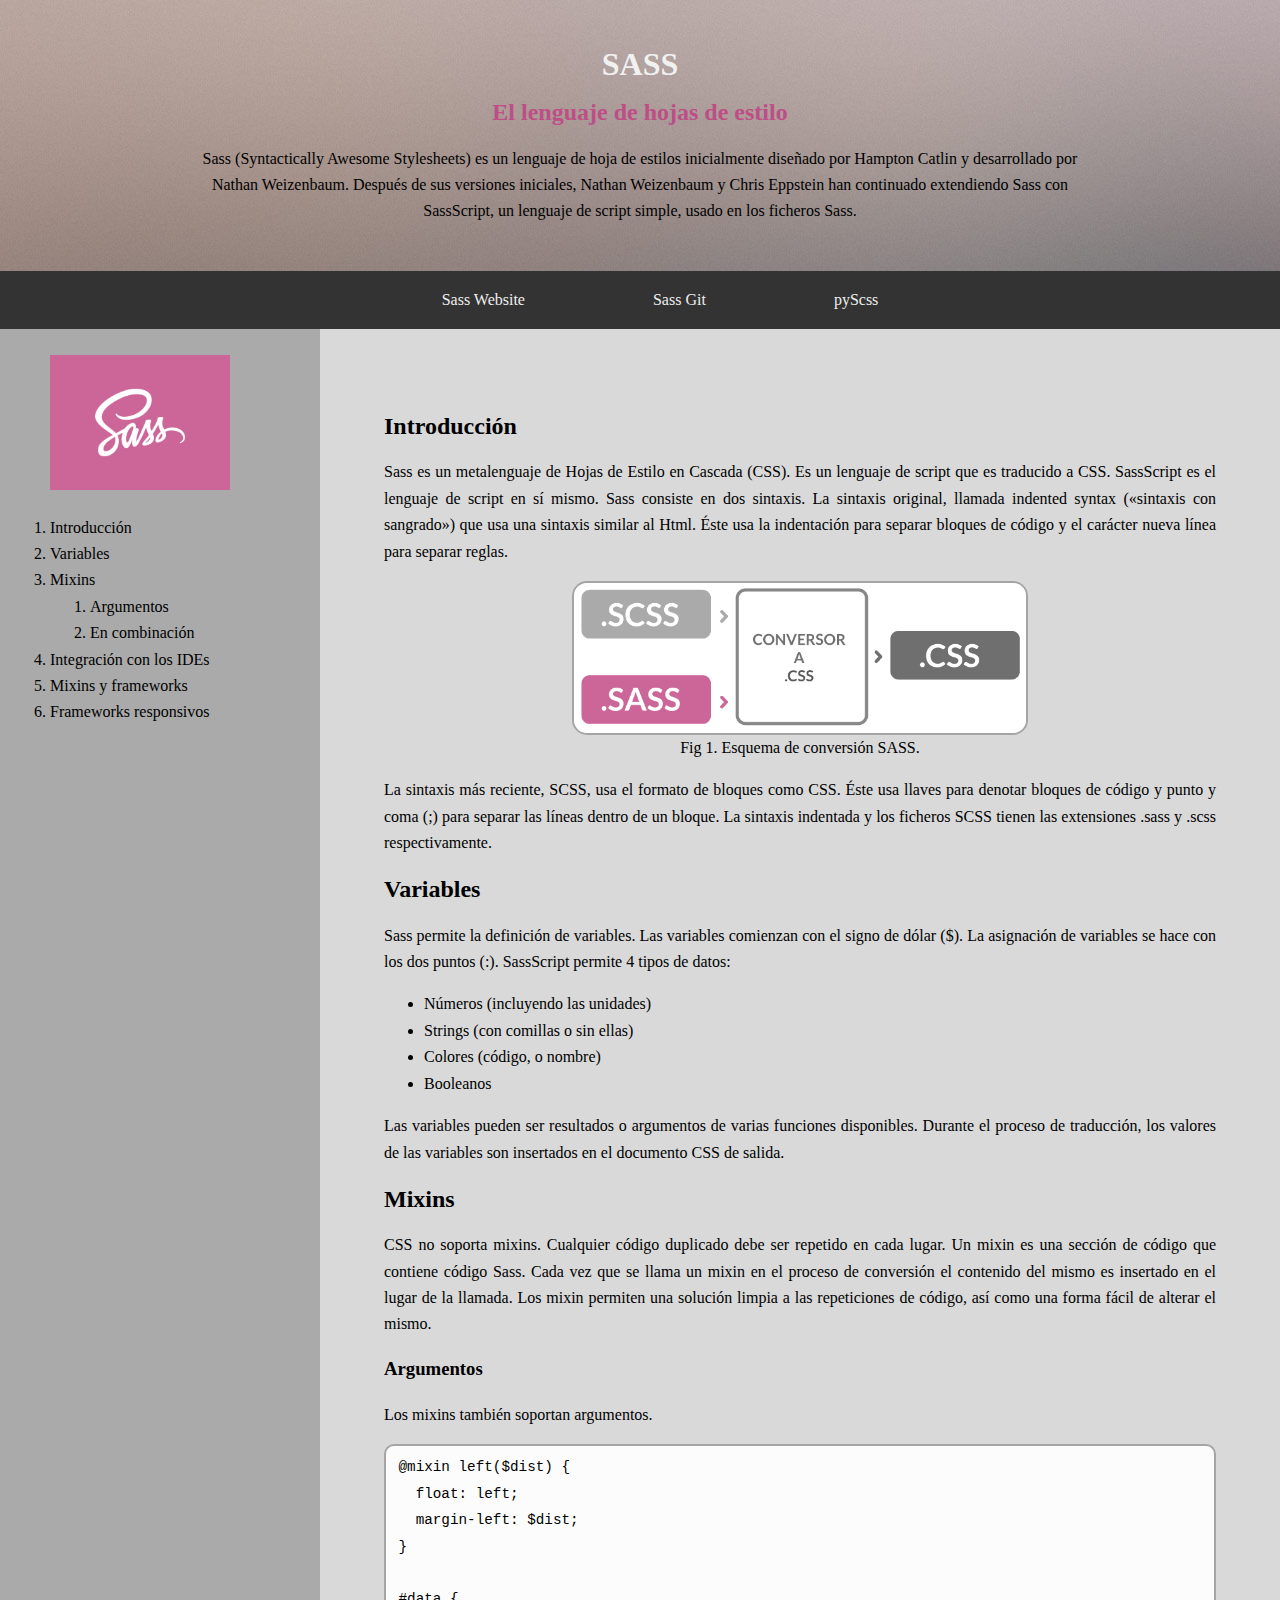
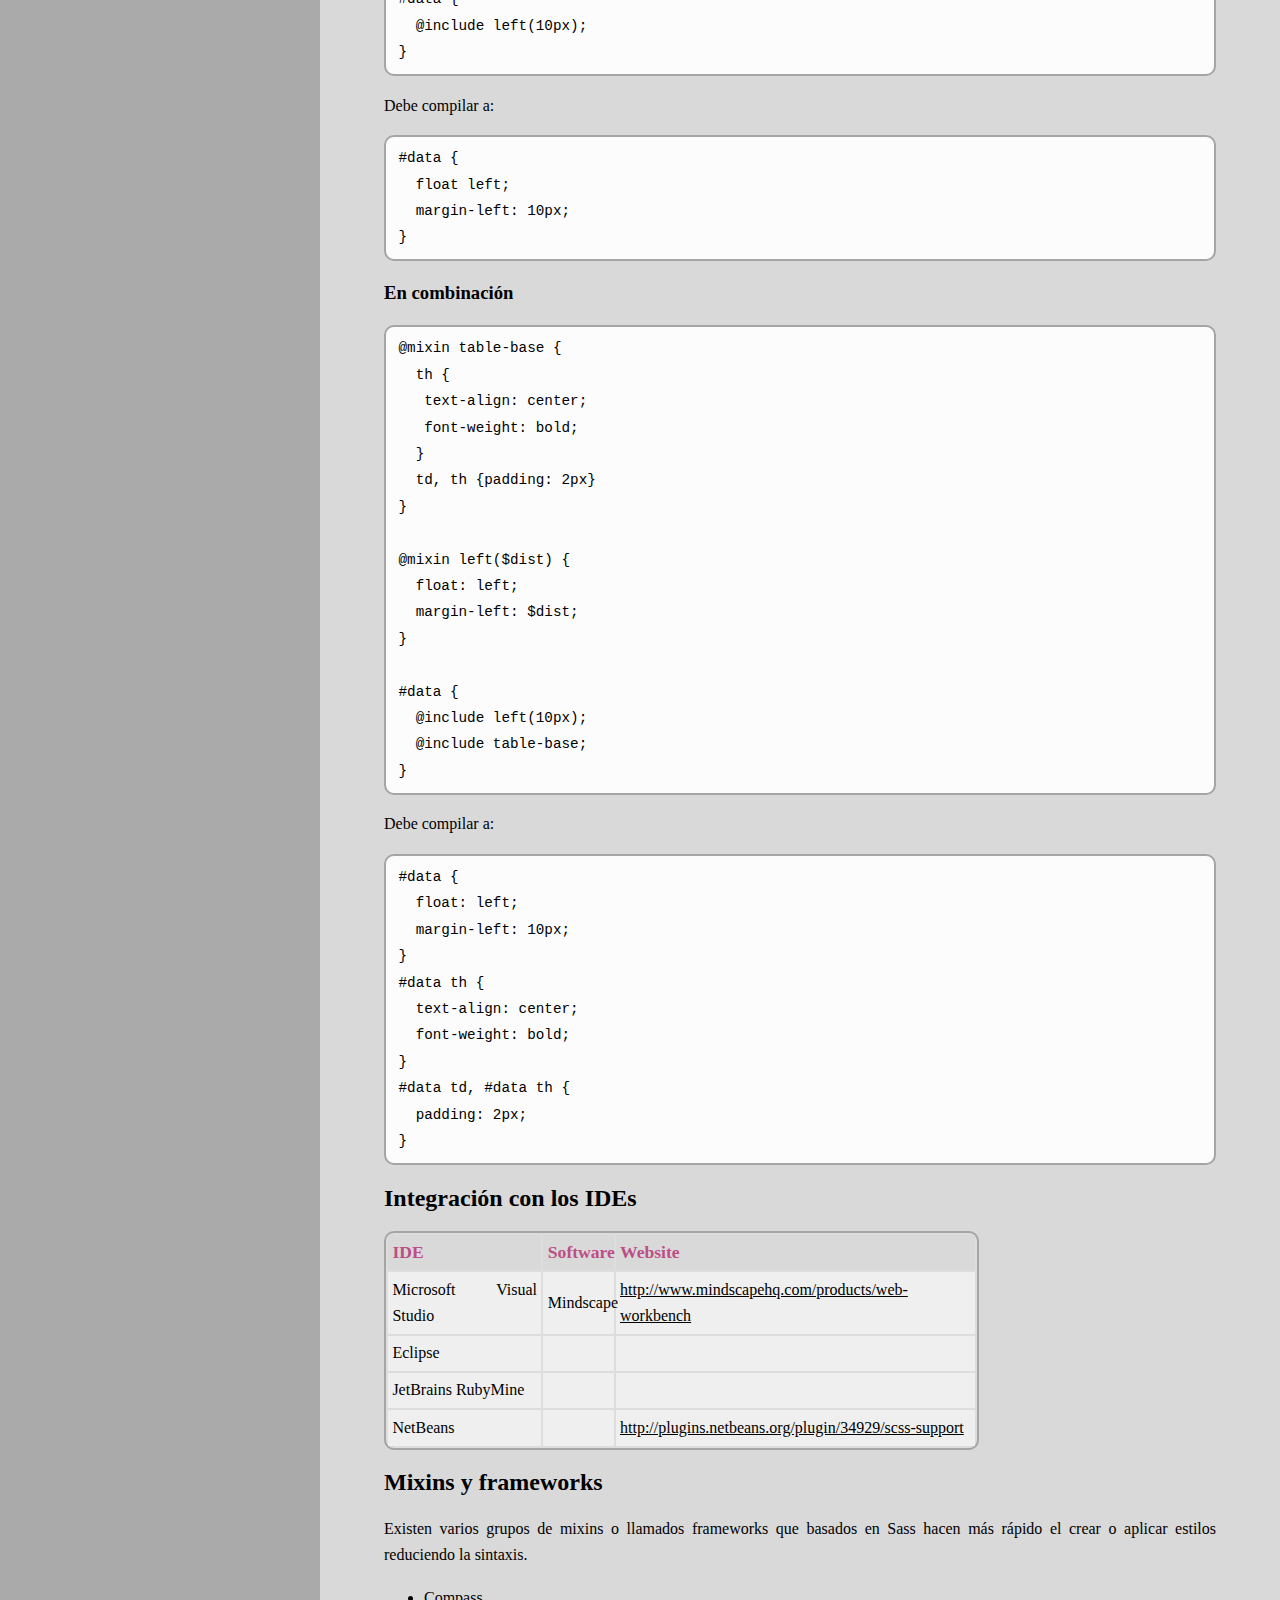
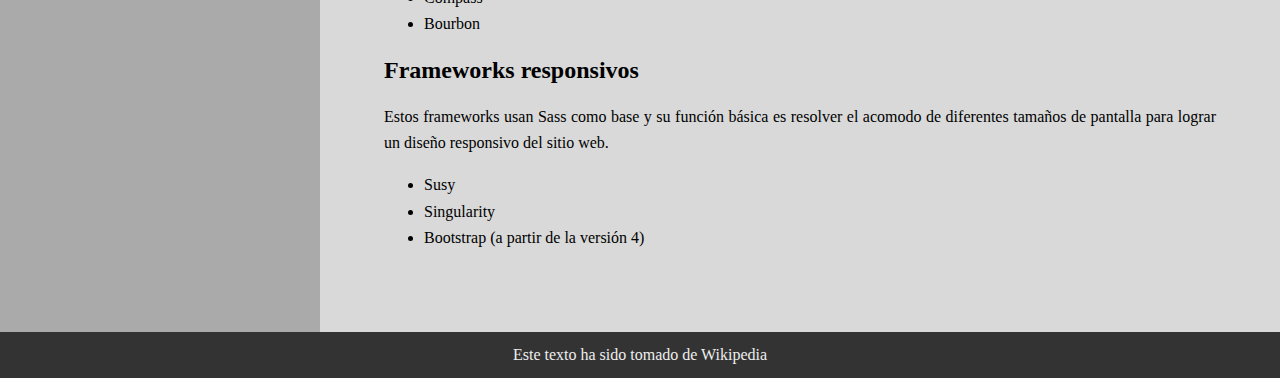
<file: SASS/ExamenSASS/public_html/index.html>
<!DOCTYPE html>
<!--
To change this license header, choose License Headers in Project Properties.
To change this template file, choose Tools | Templates
and open the template in the editor.
-->
<html>
    <head>
        <title>SASS</title>
        <link rel="icon" href="./img/sass.png" type="image/png">
        <meta charset="UTF-8">
        <link rel="stylesheet" href="style.css"/>
    </head>
    <body>
        <header>
            <h1>SASS</h1>
            <hgroup>
                <h2>El lenguaje de hojas de estilo</h2>
            </hgroup>
            <p>Sass (Syntactically Awesome Stylesheets) es un lenguaje de hoja de estilos inicialmente 
                dise&ntilde;ado por Hampton Catlin y desarrollado por Nathan Weizenbaum. 
                Despu&eacute;s de sus versiones iniciales, Nathan Weizenbaum y Chris Eppstein han continuado extendiendo 
                Sass con SassScript, un lenguaje de script simple, usado en los ficheros Sass.</p>
        </header>
        <aside>
            <ul class="ablanco">
                <li><a href="https://sass-lang.com/">Sass Website</a></li>
                <li><a href="https://github.com/sass/sass">Sass Git</a></li>
                <li><a href="https://pypi.org/project/pyScss/">pyScss</a></li>
            </ul>
        </aside>
        <nav>
            <figure>
                <img src="./img/sass.png" alt="sass"/>
            </figure>
            <ol class="acolor">
                <li><a href="#intro">Introducci&oacute;n</a></li>
                <li><a href="#variables">Variables</a></li>
                <li><a href="#mixins">Mixins</a>
                    <ol>
                        <li><a href="#argumentos">Argumentos</a></li>
                        <li><a href="#combi">En combinaci&oacute;n</a></li>
                    </ol></li>
                <li><a href="#ide">Integraci&oacute;n con los IDEs</a></li>
                <li><a href="#mixNframes">Mixins y frameworks</a></li>
                <li><a href="#responsivos">Frameworks responsivos</a></li>
            </ol>
        </nav>
        <main>
            <section id="intro">
                <h2>Introducci&oacute;n</h2>
                <p>Sass es un metalenguaje de Hojas de Estilo en Cascada (CSS). 
                    Es un lenguaje de script que es traducido a CSS. 
                    SassScript es el lenguaje de script en s&iacute; mismo. Sass consiste en dos sintaxis. 
                    La sintaxis original, llamada indented syntax («sintaxis con sangrado») que usa una sintaxis similar al Html. 
                    &Eacute;ste usa la indentaci&oacute;n para separar bloques de c&oacute;digo y el car&aacute;cter 
                    nueva l&iacute;nea para separar reglas.</p>
                <figure>
                    <img src="./img/esquema-sass.png" alt="esquema"/>
                    <figcaption>Fig 1. Esquema de conversi&oacute;n SASS.</figcaption>
                </figure>
                <p>La sintaxis m&aacute;s reciente, SCSS, usa el formato de bloques como CSS. 
                    &Eacute;ste usa llaves para denotar bloques de c&oacute;digo y punto y coma (;) 
                    para separar las l&iacute;neas dentro de un bloque. 
                    La sintaxis indentada y los ficheros SCSS tienen las extensiones .sass y .scss respectivamente.</p>
            </section>
            <section id="variables">
                <h2>Variables</h2>
                <p>Sass permite la definici&oacute;n de variables. Las variables comienzan con el signo de d&oacute;lar ($). 
                    La asignaci&oacute;n de variables se hace con los dos puntos (:). SassScript permite 4 tipos de datos:</p>
                <ul>
                    <li>N&uacute;meros (incluyendo las unidades)</li>
                    <li>Strings (con comillas o sin ellas)</li>
                    <li>Colores (c&oacute;digo, o nombre)</li>
                    <li>Booleanos</li>
                </ul>
                <p>Las variables pueden ser resultados o argumentos de varias funciones disponibles. 
                    Durante el proceso de traducci&oacute;n, los valores de las variables son insertados en 
                    el documento CSS de salida.</p>
            </section>
            <section id="mixins">
                <h2>Mixins</h2>
                <p>CSS no soporta mixins. Cualquier c&oacute;digo duplicado debe ser repetido en cada lugar. 
                    Un mixin es una secci&oacute;n de c&oacute;digo que contiene c&oacute;digo Sass. 
                    Cada vez que se llama un mixin en el proceso de conversi&oacute;n el contenido del 
                    mismo es insertado en el lugar de la llamada. Los mixin permiten una soluci&oacute;n 
                    limpia a las repeticiones de c&oacute;digo, as&iacute; como una forma f&aacute;cil de alterar el mismo.</p>
                <article id="argumentos">
                    <h3>Argumentos</h3>
                    <p>Los mixins tambi&eacute;n soportan argumentos.</p>
                    <div class="codigo">
                        @mixin left($dist) { <br>
                        &nbsp;&nbsp;float: left; <br>
                        &nbsp;&nbsp;margin-left: $dist;<br>
                        }<br><br>
                        #data {<br>
                        &nbsp;&nbsp;@include left(10px);<br>
                        }
                    </div>
                    <p>Debe compilar a:</p>
                    <div class="codigo">
                        #data {<br>
                        &nbsp;&nbsp;float left;<br>
                        &nbsp;&nbsp;margin-left: 10px;<br>
                        }
                    </div>
                </article>
                <article id="combi">
                    <h3>En combinaci&oacute;n</h3>
                    <div class="codigo">
                        @mixin table-base { <br>
                        &nbsp;&nbsp;th { <br>
                        &nbsp;&nbsp;&nbsp;text-align: center;<br>
                        &nbsp;&nbsp;&nbsp;font-weight: bold;<br>
                        &nbsp;&nbsp;}<br>
                        &nbsp;&nbsp;td, th {padding: 2px}<br>
                        }<br><br>
                        
                        @mixin left($dist) { <br>
                        &nbsp;&nbsp;float: left; <br>
                        &nbsp;&nbsp;margin-left: $dist;<br>
                        }<br><br>
                        
                        #data {<br>
                        &nbsp;&nbsp;@include left(10px);<br>
                        &nbsp;&nbsp;@include table-base;<br>
                        }<br>
                    </div>
                    <p>Debe compilar a:</p>
                    <div class="codigo">
                        #data {<br>
                        &nbsp;&nbsp;float: left; <br>
                        &nbsp;&nbsp;margin-left: 10px;<br>
                        }<br>
                        #data th {<br>
                        &nbsp;&nbsp;text-align: center;<br>
                        &nbsp;&nbsp;font-weight: bold;<br>
                        }<br>
                        #data td, #data th {<br>
                        &nbsp;&nbsp;padding: 2px;<br>
                        }<br>
                    </div>
                </article>
            </section>
            <section id="ide">
                <h2>Integraci&oacute;n con los IDEs</h2>
                <table>
                    <thead>
                        <tr>
                            <td>IDE</td>
                            <td>Software</td>
                            <td>Website</td>
                        </tr>
                    </thead>
                    <tbody class="acolor">
                        <tr>
                            <td>Microsoft Visual Studio</td>
                            <td>Mindscape</td>
                            <td><a href="http://www.mindscapehq.com/products/web-workbench">http://www.mindscapehq.com/products/web-workbench</a></td>
                        </tr>
                        <tr>
                            <td>Eclipse</td>
                            <td></td>
                            <td></td>
                        </tr>
                        <tr>
                            <td>JetBrains RubyMine</td>
                            <td></td>
                            <td></td>
                        </tr>
                        <tr>
                            <td>NetBeans</td>
                            <td></td>
                            <td><a href="http://plugins.netbeans.org/plugin/34929/scss-support">http://plugins.netbeans.org/plugin/34929/scss-support</a></td>
                        </tr>
                    </tbody>
                </table>
            </section>
            <section id="mixNframes">
                <h2>Mixins y frameworks</h2>
                <p>Existen varios grupos de mixins o llamados frameworks que basados en Sass 
                    hacen m&aacute;s r&aacute;pido el crear o aplicar estilos reduciendo la sintaxis.</p>
                <ul class="acolor">
                    <li><a href="http://compass-style.org/">Compass</a></li>
                    <li><a href="http://bourbon.io/">Bourbon</a></li>
                </ul>
            </section>
            <section id="responsivos">
                <h2>Frameworks responsivos</h2>
                <p>Estos frameworks usan Sass como base y su funci&oacute;n b&aacute;sica 
                    es resolver el acomodo de diferentes tama&ntilde;os de pantalla para 
                    lograr un dise&ntilde;o responsivo del sitio web.</p>
                <ul class="acolor">
                    <li><a href="http://susy.oddbird.net/">Susy</a></li>
                    <li><a href="http://singularity.gs/">Singularity</a></li>
                    <li><a href="http://getbootstrap.com/">Bootstrap (a partir de la versi&oacute;n 4)</a></li>
                </ul>
            </section>
        </main>
        <footer class="ablanco">
            Este texto ha sido tomado de 
            <a href="https://es.wikipedia.org/wiki/Sass_(lenguaje_de_hojas_de_estilo)">Wikipedia</a>
        </footer>
    </body>
</html>
</file>
<file: Apollo 5/ExamenApollo5/public_html/style.css>
/* 1. Cuerpo del documento *************************/
body {
    background-image: url("./img/fondo.jpg"); /* imagen de fondo Luna*/
    text-align: justify; /* texto justificado */
    color: white; /* texto en blanco */
}
/************************************************/

/* 2. Hipervinculos ***************************/
a { 
    text-decoration: none; /* sin subrayado */
    color: #92B6D5; /* color de texto */
}

a:hover {
    text-decoration: underline; /* subrayado cuando raton por encima */
}
/*********************************************/

/* 3. Cabeza de pagina ********************/
header {
    background-color: #223A5E; /* color de fondo */
    border-bottom: 5px solid gray; /* borde inferior sólido, color gris, 5 unidades tamaño fijo */
    text-align: center; /* Texto centrado */
    font-size: 1.8em; /* diseño elastico em */
    font-family: Versalita; /* fuente versalita */
    font-weight: bold; /* negrita */
}

header:first-letter{ /* primera letra */
    font-size: 1.5em; /* tamaño 1.5 em diseño elastico */
}
/**********************************************************/

/* 4. Panel izquierdo de navegacion *************/
nav {
    float: left; /* flotante a la izquierda */
    width: 200px; /* Anchura 200 unidades diseño fijo */
    background-color: #223A5E; /* color fondo */
    border: 1px solid gray; /* Borde sólido gris de una unidad de tamaño fijo */ 
    margin: 2em; /* margenes 2 unidades tamaño elastico */
}

nav img { /* imagen sin borde */
    border: 0px;
}

nav h3 {
    text-align: center; /* alineado al centro */
}
/************************************************/

/* 5. Panel flotante derecho *************/
aside {
    margin-top: 2em; /* margen superior 2 unidades tamaño fijo */
    float: right; /* flotante a la derecha */
    width: 250px; /* anchura 250 unidades tamaño fijo */
}

aside img { /* imagen sin borde */
    border: 0px;
}
/*****************************************/

/* 8. Imagenes **********************/
img {
    border: 3px solid gray; /* Borde sólido de 3 unidades fijas de color gris */
    width: 75%; /* Anchura de 75 unidades de diseño líquido */
    /* Imágenes centradas */
    margin: auto;
    display: block;
}

figcaption { /* leyenda */
    border-top: 10px; /* separacion con la imagen 10 unidades fijas */
    font-style: italic; /* cursiva */
    text-align: center; /* texto centrado */
}
/*******************************/

/* 6. Articulo principal de la pagina ********************/
main {
    margin: 0px 240px; /* margenes laterales 240 unidades fijas */
}

main h3 { /* titulos de subsecciones en cursiva y centrados */
    font-style: italic;
    text-align: center;
}
/*************************************************/

/* 7. Tablas ********************/
table {
    margin: auto; /* centrada */
    color: black; /* texto negro */
    text-align: center; /* texto centrado */
    border-collapse: collapse; /* Sin bordes */
}

td {
    padding: 10px; /* Margen interno celdas 10 ud fijas */
}

thead td{ /* cabeza de tabla */
    color: white; /* texto blanco */
    background-color: #223A5E; /* azul de fondo */
}

tr:nth-child(even) { /* filas pares */
    background: #D49F75; 

}
tr:nth-child(odd) { /* filas impares */
    background: #C48F65; 
}
/*************************************/

/* 9. Pie de pagina **************/
footer {
    background-color: #223A5E; /* color de fondo */
    text-align: center; /* texto centrado */
    border-top: 3px solid gray; /* Borde superior sólido gris de 5 unidades fijas */
    padding: 1%; /* margenes internos 1 ud diseño liquido */
}
/********************************/

h2 {
    color: #F0D15E;
    border-bottom: 1px solid; /* linea subrayada a lo largo */
    overflow: hidden;
}
</file>
<file: Carnaval Cádiz/ExamenCadiz/public_html/style.css>
/* 1. Cuerpo */
body {
    background-image: url("./img/bg.png"); /* imagen de fondo */
    margin: 0px; /* sin espacios entre bordes */
}
/* 2. Cabecera */
header {
    background-color: white; /* fondo blanco */
    text-align: center; /* texto centrado */
    padding: 2%; /* relleno de 2 uds superior e inferior */
}
/* 3. Titulo de primer nivel */
header h1 {
    font-variant: small-caps; /* versalitas */
    font-size: 25px;
}
/* 4. Titulo de segundo nivel */
hgroup h3 {
    font-family: serif; /* familia tipografica */
    letter-spacing: 2px; /* espaciado entre los caracteres 2 puntos */
    font-weight: 100; /* grosor */
}
/* 5. Bloque del indice */
nav {
    width: 100%; /* Anchura equivalente a todo el navegador */
    background-color: black;
    color: white;
}
/* 6. Lista dentro del indice */
nav ul {
    margin: 0; /* margen nulo */
    padding: 1%; /* relleno de 1 ud */
    text-align: center; /* texto centrado */
}
/* 7. Elementos dentro de la lista */
nav li {
    display: inline; /* elementos en linea */
    padding: 1.5%; /* espacio entre elementos */
}
/* 8. Enlaces dentro del indice */
nav a{
    color: white;
    text-decoration: none; /* sin subrayado */
    font-size: 1em;
}
/* 9. Galeria de imagenes */
aside {
    float: right;
    width: 30%; /* anchura */
    padding-left: 10px; 
}
/* 10. imagenes dentro de la galeria */
aside img {
    /*Sin margen a izquierda, arriba y abajo*/
    margin-left: 0;
    margin-bottom: 0;
    margin-top: 0;
    width: 100%; /* Ancho completo del contenido */
}
/* 11. Anchura del bloque de contenido */
main {
    width: 70%;
    /* 13. Contenido contextual */
    text-align: justify; /* texto justificado */
    padding: 15px 5%; /* relleno 5 uds */
    margin-right: 30%;
}
/* 12. Fondo "Sobre el autor" y "agrupaciones" en blanco */
section.fondoBlanco {
    background-color: white;
    overflow: hidden;
    padding: 5%;
    margin-top: 0;
}
/* 14. Encabezados de primer nivel dentro de contenido textual */
main h2{
    font-size: 1.8em; /* tam fuente */
    padding-top: 0%; /* espacio superior */
}
/* 15. Figura del bloque textual */
main figure {
    width: 20%; /* Anchura */
    /* Sin espaciado a derecha e izquierda */
    margin-left: 0; 
    float: right;
}
/* 16. La imagen del bloque textual debe ocupar toda la anchura de su contenido */
main img {
    width: 100%;
    padding: 0px 25px;
}

figcaption{
    text-align: center;
    margin-top: 0;
    font-size: 80%;
    margin-left: 25px;
}
/* 17. Borde del separador de contenidos de 1%, punteado y de color gris */
.separador {
    border-top: 2px solid gray;
}
/* 18. Bloque citas de autor */
.cita {
    background-color: black;
    opacity: 70%; /* opacidad al 70% */
    padding: 3%; /* relleno 3 uds */ 
    color: white; 
    text-align: center;
    font-style: oblique;
    overflow: hidden;
}
/* 19. Antes y después de cada frase citada */
.cita h2:before {  /* antes */
    color: red;
    font-size: 3em;
    content: '\0022'; /* incrustar comillas dobles " " */
}
.cita h2:after {  /* despues */
    color: red;
    font-size: 3em;
    content: '\0022'; /* incrustar comillas dobles " " */
}
/* 20. Texto cita */
.cita h2 {
    font-size: 1.5em; /* tam 15 puntos */
    font-weight: 900; /* grosor */
}
/* 21. Subtitulo cita*/
.cita h4 {
    font-weight: 100; /* grosor */
}
/* 22. Tabla */
table {
    margin: auto; /* centrada */
    width: 80%; /* anchura */
}
/* 23. Celda de tabla */
tr {
    vertical-align: central; /* texto centrado verticalmente */
    border: 1px solid #ddd; /* borde */
}
td {
    /* relleno sup e inf */
    padding-top: 1.5%;
    padding-bottom: 1.5%;
    padding-left: 1%; /* relleno izq */
}
/* 24. Primera fila */
thead {
    background-color: black;
    color: white;
    font-size: 1.2em;
}
/* 25, 26, 27. Colores de fondo para los premios */
.primerPremio {
    background-color: #E2D815;
}
.segundoPremio {
    background-color: #C0BCB8;
}
.tercerPremio {
    background-color: #BF7732;
}
/* 28. Enlaces */
a {
    text-decoration: none; /* sin subrayado */
}
/* Subrayado cuando el raton pasa por encima */
a:hover{
    text-decoration: underline;
}
/* 29. Pie de pagina */
footer {
    background-color: black;
    color: white;
    padding: 1.5%; /* relleno */
    text-align: center; /* texto centrado */
    letter-spacing: 5px; /* espaciado del texto 5 puntos */
}

footer a {
    /* enlaces del footer */
    color: red;
}
</file>
<file: Carne roja/ExamenRedMeat/public_html/style.css>
/* 1. Cuerpo */
body {
    background-image: url("./img/fondo.jpg"); /* imagen de fondo */
}
/* 2. Cabecera */
header {
    color: white;
    background-color: #972006;
}
/* 3. Titulo de primer nivel */
h1 {
    font-variant: small-caps; /* versalitas */
    text-align: center; /* texto centrado */
}
/* 4. Texto de los parrafos justificado */
p {
    text-align: justify;
}
/* 5. Bloque del indice */
nav {
    width: 20%; /* ancho */
    border: 5px solid #972006; /* borde grueso marron */
    background-color: rgb(255, 255, 255); /* fondo blanco */
    color: #972006; /* texto marron */
    margin: 2em; /* margen sup e inf 2 letras m */
    float: left;
}
/* 6. Enlaces del bloque del indice marron */
nav a {
    color: #972006;
}
/* 7. Seccion de los anuncios */
aside {
    border: 1px dotted #972006; /* borde fino punteado marron */
}
/* 8. Figuras dentro de la seccion de anuncios */
aside figure {
    margin: 1em; /* Margen equivalente al ancho de una letra m */
}
/* 9. imagenes dentro de figuras en la seccion */
aside figure img {
    height: 20ex; /* alto equivalente a 20 letras x */
    display: inline;
    padding: 0px 10px;
}
/* 10. Titulo de segundo nivel en el indice */
nav h3 {
    font-size: 100%;
    text-align: center; /* alineado al centro */
}
/* 11. Titulo de segundo nivel del main */
h2 {
    border-bottom: 1px solid #972006; /* borde inferior fino marron */
}
/* 12. Título de tercer nivel del main */
h3 {
    font-style: italic; /* cursiva */
}
/* 13. Seccion de preguntas */
#preguntas {
    margin-left: 3%;
    margin-right: 3%;
    border: 5px solid #972006; /* borde grueso marron */
    background-color: #fff;
}
/* 14. Lista ordenada dentro del ejemplo */
#preguntas ol {
    list-style-type: lower-alpha; /* a,b,c,d,... */
}
/* 15. Figura en main */
main figure {
    float: right;
    width: 40%; /* ancho 40uds */
    border: 1px solid #972006; /* borde fino marron */
    padding: 1em; /* relleno ancho letra m */
}
main img {
    width: 100%;
}
/* 16. Enlaces */
a {
    text-decoration: none; /* sin subrayado */
}
/* con subrayado cuando raton pasa por encima */
a:hover{
    text-decoration: underline; /* subrayado */
}
/* 17. Pie de pagina */
footer {
    background-color: #972006;
    color: white;
    text-align: center;
}
/* enlaces del footer */
footer a {
    color: white;
}
main {
    width: 70%; /* importante !!!!! */
    margin-left: 20%;
    overflow: hidden;
}
</file>
<file: Expo 92/ExamenExpo92/public_html/style.css>
/* 1. Cuerpo del documento */
body {
    background-image: url("./img/fondo.jpg"); /* imagen de fondo */
}
/* parrafos del cuerpo */
body p {
    text-align: justify; /* texto justificado */
}
/* 2. Hipervinculos */
a {
    text-decoration: none; /* sin subrayado */
    color: #F6D155; /* texto */
}
/* subrayados cuando el ratón pase por encima */
a:hover {
    text-decoration: underline; 
}
/* 3. Cabecera */
header {
    background-color: #223A5E; /* fondo */
    border-bottom: 5px solid gray; /* borde inferior */ 
    text-align: center; /* texto centrado */
    font-size: 1.8em; /* tamaño fuente */
    font-variant: small-caps; /* versalitas */
    font-weight: bold; /* negrita */
    color: white; /* texto */
}
/* 4. Panel izq navegacion */
nav {
    float: left;
    width: 15%; /* anchura */
    background-color: #223A5E; /* fondo */
    color: white; /* texto */
    margin: 2em 0;
}
/* titulo indice */
nav h2 {
    text-align: center;
}
/* 5. Articulo principal de la pagina */
main {
    margin-left: 20%;
    margin-right: 15%;
}
/* titulos segundo nivel */
main h2 {
    color: #972006;
    border-bottom: 1px solid #972006; /* subrayado completo */
}
/* titulos tercer nivel */
main h3 {
    color: #972006;
    font-style: italic; /* cursiva */
}
/* 6. Tablas */
table {
    margin: auto; /* centrada */
    padding: 10px; /* espacio con respecto al borde */
    border-collapse: collapse; /* sin linea de borde */
    text-align: center; /* texto centrado */
}
/* celda */
td {
    padding: 10px; /* margen interno */
}
/* columnas de la primera fila */
thead td{
    color: white; /* texto */
    background-color: #223A5E; /* fondo */
}
/* texto negro en resto de filas */
tr {
    color: black;
}
/* filas pares */
tr:nth-child(even){
    background-color: #d49f75;
}
/* filas impares */
tr:nth-child(odd){
    background-color: #c48f65;
}
/* 7. imagenes */
img {
    border: 3px solid gray; /* bordes */
    /* centrada */
    display: block;
    margin: auto;
}
/* leyenda */
figcaption {
    text-align: center; /* centrada */
    font-style: italic; /* cursiva */
    margin-top: 10px; /* margen superior */
}
/* 8. bloque de imagenes */
#destacados figure {
    margin-top: 2em; /* margen superior */
    height: 20%; /* tamaño figura */
    display: inline-block; /* elementos en linea */
}
/* imagen */
#destacados img {
    margin-left: 10%; /* margen izq */
    height: 100%; /* tamaño imagen */
}
#destacados figcaption {
    margin-left: 10%; /* margen izq */
}
/* 9. Pie de pagina */
footer {
    border-top: 5px solid gray; /* Borde superior sólido gris de 5 pixeles */
    padding: 1em 0; /* margenes internos sup e inf */
    text-align: center; /* texto centrado */
    background-color: #223A5E; /* fondo */
    color: white; /* texto */
}

/* diseño responsive */
@media (max-width: 800px){
    main {
        width: 100%;
        margin: 0;
    }

    nav {
        float: none;
        width: 100%;
        padding: 5px 0;
    }

    #destacados figure {
        height: 10%;
        width: 25%;
        margin: 0 10px;
        margin-top: 10px;
        padding: 10px;
    }
    #destacados img {
        height: 50%;
        width: 70%;
        margin: 0 20px;
        margin-bottom: 20px;
    }
}
</file>
<file: SASS/ExamenSASS/public_html/style.css>
/* 1. Cuerpo del documento *************************/
body {
    margin: 0; /* margen a 0 */
    background-color: #aaa; /* color de fondo */
    font-family: Sans Serif; /* fuente */
    font-weight: 300;
    text-align: justify; /* texto justificado */
    line-height: 1.65em; /* interlineado a 1.65 de anchura de fuente */
}
/****************************************************/

/* 2. hipervinculos ******************************/
a {
    text-decoration: none; /* sin subrayado */
}
a:hover {
    color: white; /* color blanco cuando raton pase por encima */
}

/* mismo color del texto del lugar en el que se encuentren */
.acolor a {
    color: black;
}
.ablanco a {
    color: #eee;
}
/**************************************************/

/* 3. Cabecera de la pagina ************************************************************/
header {
    background-image: url("./img/banner.jpg"); /* imagen de fondo */
    padding: 30px 15%; /* Márgenes internos */ 
    /* superior e inferior de 30 uds en diseño fijo y de 15 uds en diseño líquido en derechos e izquierdos */
    text-align: center; /* texto centrado */
}

header h1 { /* color de encabezado de primer nivel */
    color: #f1f1f1;
}

hgroup h2{ /* color de encabezado de segundo nivel */
    color: #be4e86;
}
/****************************************************************************************/

/* 4. Barra superior navegacion *****************************/
aside {
    overflow: hidden; /* política de ocultar contenido en caso de exceder el lugar que ocupa */
    color: #f2f2f2; /* texto */
    background-color: #333; /* fondo */
    text-align: center; /* texto centrado */
}

aside ul {
    list-style-type: none;  /* lista no numerada */
}

aside li {
    display: inline;  /* horizontal */ 
}

aside a {
    /* Enlaces con márgenes internos superior e inferior de 10 uds en diseño líquido y derecho e izquierdo de 5.*/
    padding: 10% 5%;
}

aside a:hover { /* raton por encima */
    background-color: #be4e86; /* fondo rosa */
    color: white; /* texto */
    font-weight: bold; /* negrita */
}
/*********************************************************************************/

nav {
    padding: 10px;
    width: 25%;
    float: left;
}

nav img {
    width: 75%;
}

/* 6. Articulo principal de la pagina ******************************************/
main {
    padding: 5%; /* margen interno 5 uds diseño liquido */
    background-color: #d9d9d9; /* color fondo */
    text-align: justify;
    margin-left: 25%;
}

main img {
    width: 60%; /* anchura */
    /* img centradas */
    display: block;
    margin: auto;
    border: 2px solid #a5a5a5; /* borde solido 2 uds fijas */
    border-radius: 15px; /* redondear esquinas */
}

figcaption { /* leyenda */
    text-align: center;
}

/*******************************************************************************/

/* 7. Tablas ***********************************************************/
table {
    background-color: #ddd; /* color fondo */
    border: 2px solid #a5a5a5; /* borde solido 2 uds fijas */
    border-radius: 10px; /* redondear esquinas */
}

thead td{ /* primera fila */
    color: #be4e86;
    padding: 0.75%; /* margen interno 0.75 anchura fuente */
    font-size: 110%; /* funete 10% mayor */
    font-weight: bold; /* negrita */
    background-color: #d9d9d9;
}

tr {
    background-color: #efefef; /* color de resto de filas */
}

td {
    padding: 0.75%; /* Margen interno celdas equivalente a 0.75 anchura fuente */
}

td a{
    text-decoration: underline; /* subrayado */
}
/*****************************************************************/

/* 8. Recuadros de codigo fuente **************************/

.codigo {
    background-color: #fcfcfc;
    border: 2px solid #a5a5a5;
    border-radius: 10px;
    font-family: monospace;
    font-size: 110%;
    padding: 1% 1.5%;
    margin: 0 0 2% 0;
}

/******************************************************/

/* 9. Pie de pagina ************************/
footer {
    color: #eee; /* color de texto */
    background-color: #333; /* color de fondo */
    text-align: center; /* texto centrado */
    padding: 10px; /* margen interno 10 uds diseño fijo */
}

footer a:hover {
    cursor: pointer;
}

/* Diseño Responsive 800px **********/
@media (max-width: 800px){
   
    nav {
        float: none;
        margin: 0px;
        width: 100%;
    }
    
    nav img {
        width: 100%;
    }
    
    main {
        margin: auto;
        width: 100%;
    }
    
    header {
        display: block;
    }
    
}
/*****************************/
</file>
